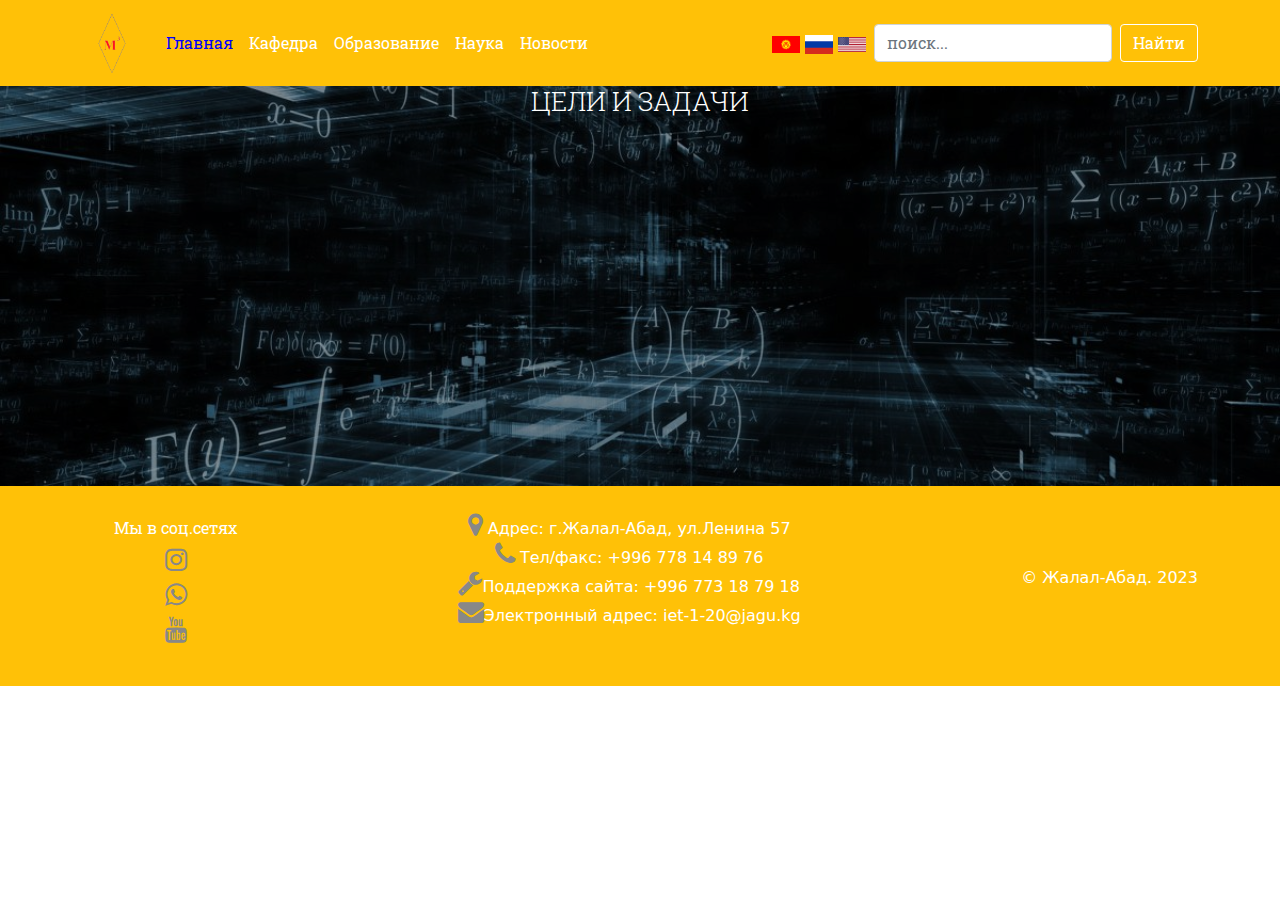
<file: cel_zadach.html>
<!DOCTYPE html>
<html lang="en">
  <head>
    <meta charset="UTF-8" />
    <meta http-equiv="X-UA-Compatible" content="IE=edge" />
    <meta name="viewport" content="width=device-width, initial-scale=1.0" />
    <title>Bootstrap</title>
    <link
      rel="stylesheet"
      href="https://stackpath.bootstrapcdn.com/font-awesome/4.7.0/css/font-awesome.min.css"
    />
    <link rel="preconnect" href="https://fonts.googleapis.com" />
    <link rel="preconnect" href="https://fonts.gstatic.com" crossorigin />
    <link
      href="https://fonts.googleapis.com/css2?family=Lato:ital,wght@0,700;0,900;1,400&family=Open+Sans:ital,wght@0,300;0,400;0,700;1,300&display=swap"
      rel="stylesheet"
    />
    <link rel="preconnect" href="https://fonts.googleapis.com" />
    <link rel="preconnect" href="https://fonts.gstatic.com" crossorigin />
    <link
      href="https://fonts.googleapis.com/css2?family=Montserrat:wght@700&family=Preahvihear&family=Roboto+Slab&display=swap"
      rel="stylesheet"
    />
    <link rel="stylesheet" href="css/bootstrap.min.css" />
    <link rel="stylesheet" href="css/style.min.css" />
    <link rel="stylesheet" href="css/style.css" />
  </head>

  <body>
    <header class="header">
      <nav
        class="navbar navbar-expand-lg navbar-light"
        style="background-color: rgba(255, 193, 7)"
      >
        <div class="container">
          <a class="navbar-brand" href="#"
            ><img
              src="images/logo.png"
              alt=""
              width="60px"
              style="padding: 0; margin: 0"
          /></a>
          <button
            class="navbar-toggler"
            type="button"
            data-bs-toggle="collapse"
            data-bs-target="#navbarSupportedContent"
            aria-controls="navbarSupportedContent"
            aria-expanded="false"
            aria-label="Toggle navigation"
          >
            <span class="navbar-toggler-icon"></span>
          </button>
          <div class="collapse navbar-collapse" id="navbarSupportedContent">
            <ul class="navbar-nav me-auto mb-2 mb-lg-0">
              <li class="nav-item">
                <a class="nav-link active" href="#">Главная</a>
              </li>
              <li class="nav-item">
                <a class="nav-link" href="kafedra.html">Кафедра</a>
              </li>
              <li class="nav-item">
                <a class="nav-link" href="kafedra.html">Образование</a>
              </li>
              <li class="nav-item">
                <a class="nav-link" href="kafedra.html">Наука</a>
              </li>
              <li class="nav-item">
                <a class="nav-link" href="kafedra.html">Новости</a>
              </li>
            </ul>
            <div class="langs">
              <a href=""
                ><img width="28px" src="images/Flag_of_Kyrgyzstan.svg" alt=""
              /></a>
              <a href=""><img width="28px" src="images/rus.png" alt="" /></a>
              <a href=""><img width="28px" src="images/usa.png" alt="" /></a>
            </div>
            <form class="d-flex">
              <input
                class="form-control me-2"
                type="search"
                placeholder="поиск..."
                aria-label="Search"
              />
              <button class="btn btn-outline-success" type="submit">
                Найти
              </button>
            </form>
          </div>
        </div>
      </nav>
    </header>

    <main class="main">
      <section class="banner text-center">
        <div class="container">
          <h2 class="display-2 text-center text-uppercase mb-5">
            Цели и задачи
          </h2>
        </div>
      </section>
    </main>

    <footer class="footer bg-warning text-dark text-center p-4">
      <div class="container footer">
        <ul>
          <li><a href="">Мы в соц.сетях</a></li>
          <li>
            <a href=""><i class="fa fa-instagram" aria-hidden="true"></i></a>
          </li>
          <li>
            <a href=""><i class="fa fa-whatsapp" aria-hidden="true"></i></a>
          </li>

          <li>
            <a href=""><i class="fa fa-youtube" aria-hidden="true"></i></a>
          </li>
        </ul>

        <ul>
          <p>
            <i class="fa fa-map-marker" aria-hidden="true"></i>
            Адрес: г.Жалал-Абад, ул.​Ленина 57 <br />
            <i class="fa fa-phone" aria-hidden="true"></i> Тел/факс: +996 778 14
            89 76 <br />
            <i class="fa fa-wrench" aria-hidden="true"></i>Поддержка сайта: +996
            773 18 79 18
            <br />

            <i class="fa fa-envelope" aria-hidden="true"></i>Электронный адрес:
            iet-1-20@jagu.kg
          </p>
        </ul>
        <ul>
          <p class="m-0">&copy; Жалал-Абад. 2023</p>
        </ul>
      </div>
    </footer>

    <script src="js/bootstrap.bundle.min.js"></script>
  </body>
</html>
</file>
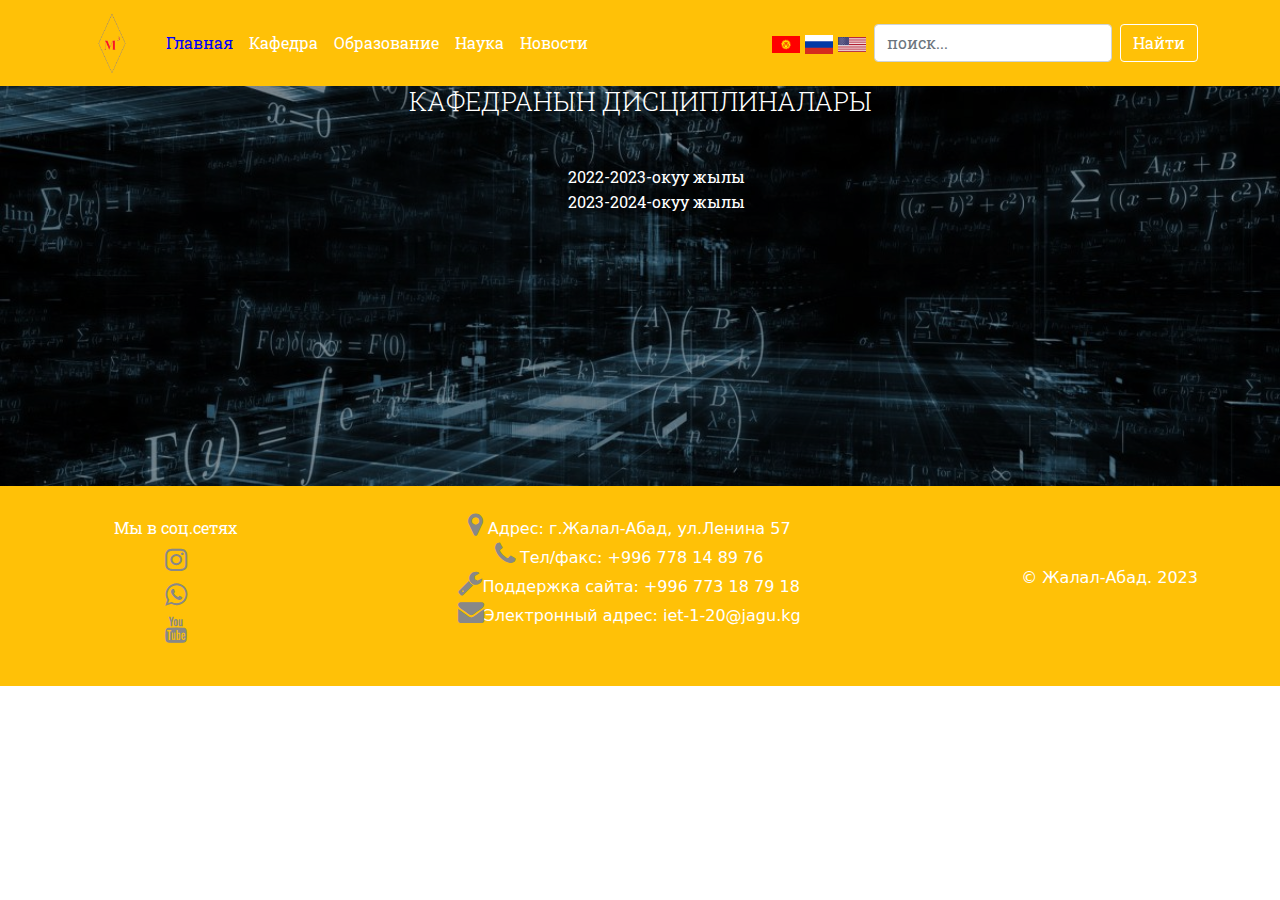
<file: discilina.html>
<!DOCTYPE html>
<html lang="en">
  <head>
    <meta charset="UTF-8" />
    <meta http-equiv="X-UA-Compatible" content="IE=edge" />
    <meta name="viewport" content="width=device-width, initial-scale=1.0" />
    <title>Bootstrap</title>
    <link
      rel="stylesheet"
      href="https://stackpath.bootstrapcdn.com/font-awesome/4.7.0/css/font-awesome.min.css"
    />
    <link rel="preconnect" href="https://fonts.googleapis.com" />
    <link rel="preconnect" href="https://fonts.gstatic.com" crossorigin />
    <link
      href="https://fonts.googleapis.com/css2?family=Lato:ital,wght@0,700;0,900;1,400&family=Open+Sans:ital,wght@0,300;0,400;0,700;1,300&display=swap"
      rel="stylesheet"
    />
    <link rel="preconnect" href="https://fonts.googleapis.com" />
    <link rel="preconnect" href="https://fonts.gstatic.com" crossorigin />
    <link
      href="https://fonts.googleapis.com/css2?family=Montserrat:wght@700&family=Preahvihear&family=Roboto+Slab&display=swap"
      rel="stylesheet"
    />
    <link rel="stylesheet" href="css/bootstrap.min.css" />
    <link rel="stylesheet" href="css/style.min.css" />
    <link rel="stylesheet" href="css/style.css" />
  </head>

  <body>
    <header class="header">
      <nav
        class="navbar navbar-expand-lg navbar-light"
        style="background-color: rgba(255, 193, 7)"
      >
        <div class="container">
          <a class="navbar-brand" href="#"
            ><img
              src="images/logo.png"
              alt=""
              width="60px"
              style="padding: 0; margin: 0"
          /></a>
          <button
            class="navbar-toggler"
            type="button"
            data-bs-toggle="collapse"
            data-bs-target="#navbarSupportedContent"
            aria-controls="navbarSupportedContent"
            aria-expanded="false"
            aria-label="Toggle navigation"
          >
            <span class="navbar-toggler-icon"></span>
          </button>
          <div class="collapse navbar-collapse" id="navbarSupportedContent">
            <ul class="navbar-nav me-auto mb-2 mb-lg-0">
              <li class="nav-item">
                <a class="nav-link active" href="#">Главная</a>
              </li>
              <li class="nav-item">
                <a class="nav-link" href="kafedra.html">Кафедра</a>
              </li>
              <li class="nav-item">
                <a class="nav-link" href="kafedra.html">Образование</a>
              </li>
              <li class="nav-item">
                <a class="nav-link" href="kafedra.html">Наука</a>
              </li>
              <li class="nav-item">
                <a class="nav-link" href="kafedra.html">Новости</a>
              </li>
            </ul>
            <div class="langs">
              <a href=""
                ><img width="28px" src="images/Flag_of_Kyrgyzstan.svg" alt=""
              /></a>
              <a href=""><img width="28px" src="images/rus.png" alt="" /></a>
              <a href=""><img width="28px" src="images/usa.png" alt="" /></a>
            </div>
            <form class="d-flex">
              <input
                class="form-control me-2"
                type="search"
                placeholder="поиск..."
                aria-label="Search"
              />
              <button class="btn btn-outline-success" type="submit">
                Найти
              </button>
            </form>
          </div>
        </div>
      </nav>
    </header>

    <main class="main">
      <section class="banner text-center">
        <div class="container">
          <h2 class="display-2 text-center text-uppercase mb-5">
            Кафедранын дисциплиналары
          </h2>
          <ul>
            <li>
              <a
                href="https://drive.google.com/file/d/1q-OeCdhhp068kT6EcxBbjAVWOnMLebnm/view"
                >2022-2023-окуу жылы</a
              >
            </li>
            <li>
              <a
                href="https://drive.google.com/file/d/1m2YtJS9wEhZfd6waCKWZ9vh7cJl41b6k/view"
                >2023-2024-окуу жылы</a
              >
            </li>
          </ul>
        </div>
      </section>
    </main>

    <footer class="footer bg-warning text-dark text-center p-4">
      <div class="container footer">
        <ul>
          <li><a href="">Мы в соц.сетях</a></li>
          <li>
            <a href=""><i class="fa fa-instagram" aria-hidden="true"></i></a>
          </li>
          <li>
            <a href=""><i class="fa fa-whatsapp" aria-hidden="true"></i></a>
          </li>

          <li>
            <a href=""><i class="fa fa-youtube" aria-hidden="true"></i></a>
          </li>
        </ul>

        <ul>
          <p>
            <i class="fa fa-map-marker" aria-hidden="true"></i>
            Адрес: г.Жалал-Абад, ул.​Ленина 57 <br />
            <i class="fa fa-phone" aria-hidden="true"></i> Тел/факс: +996 778 14
            89 76 <br />
            <i class="fa fa-wrench" aria-hidden="true"></i>Поддержка сайта: +996
            773 18 79 18
            <br />

            <i class="fa fa-envelope" aria-hidden="true"></i>Электронный адрес:
            iet-1-20@jagu.kg
          </p>
        </ul>
        <ul>
          <p class="m-0">&copy; Жалал-Абад. 2023</p>
        </ul>
      </div>
    </footer>

    <script src="js/bootstrap.bundle.min.js"></script>
  </body>
</html>
</file>
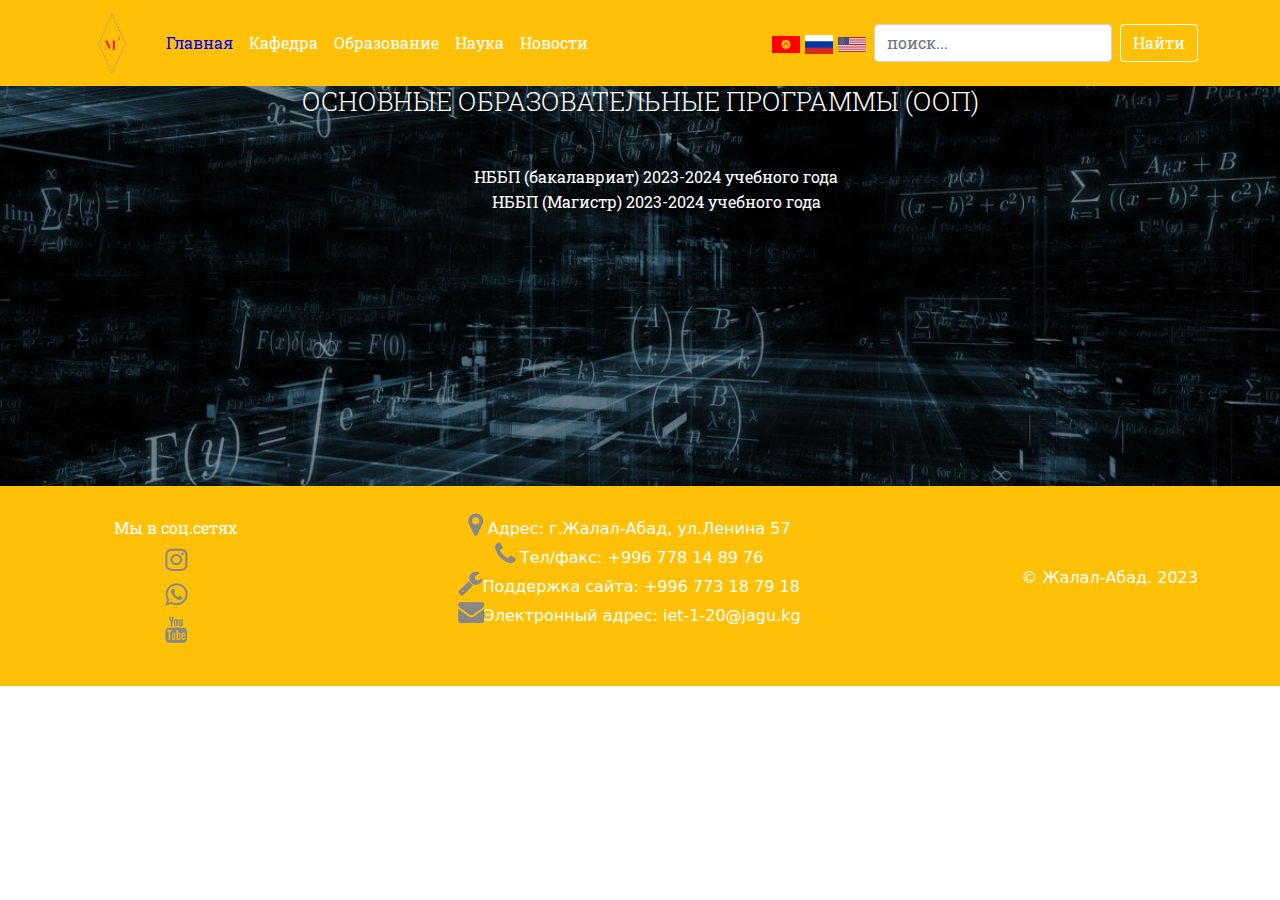
<file: education.programm.html>
<!DOCTYPE html>
<html lang="en">
  <head>
    <meta charset="UTF-8" />
    <meta http-equiv="X-UA-Compatible" content="IE=edge" />
    <meta name="viewport" content="width=device-width, initial-scale=1.0" />
    <title>Bootstrap</title>
    <link
      rel="stylesheet"
      href="https://stackpath.bootstrapcdn.com/font-awesome/4.7.0/css/font-awesome.min.css"
    />
    <link rel="preconnect" href="https://fonts.googleapis.com" />
    <link rel="preconnect" href="https://fonts.gstatic.com" crossorigin />
    <link
      href="https://fonts.googleapis.com/css2?family=Lato:ital,wght@0,700;0,900;1,400&family=Open+Sans:ital,wght@0,300;0,400;0,700;1,300&display=swap"
      rel="stylesheet"
    />
    <link rel="preconnect" href="https://fonts.googleapis.com" />
    <link rel="preconnect" href="https://fonts.gstatic.com" crossorigin />
    <link
      href="https://fonts.googleapis.com/css2?family=Montserrat:wght@700&family=Preahvihear&family=Roboto+Slab&display=swap"
      rel="stylesheet"
    />
    <link rel="stylesheet" href="css/bootstrap.min.css" />
    <link rel="stylesheet" href="css/style.min.css" />
    <link rel="stylesheet" href="css/style.css" />
  </head>

  <body>
    <header class="header">
      <nav
        class="navbar navbar-expand-lg navbar-light"
        style="background-color: rgba(255, 193, 7)"
      >
        <div class="container">
          <a class="navbar-brand" href="#"
            ><img
              src="images/logo.png"
              alt=""
              width="60px"
              style="padding: 0; margin: 0"
          /></a>
          <button
            class="navbar-toggler"
            type="button"
            data-bs-toggle="collapse"
            data-bs-target="#navbarSupportedContent"
            aria-controls="navbarSupportedContent"
            aria-expanded="false"
            aria-label="Toggle navigation"
          >
            <span class="navbar-toggler-icon"></span>
          </button>
          <div class="collapse navbar-collapse" id="navbarSupportedContent">
            <ul class="navbar-nav me-auto mb-2 mb-lg-0">
              <li class="nav-item">
                <a class="nav-link active" href="#">Главная</a>
              </li>
              <li class="nav-item">
                <a class="nav-link" href="kafedra.html">Кафедра</a>
              </li>
              <li class="nav-item">
                <a class="nav-link" href="kafedra.html">Образование</a>
              </li>
              <li class="nav-item">
                <a class="nav-link" href="kafedra.html">Наука</a>
              </li>
              <li class="nav-item">
                <a class="nav-link" href="kafedra.html">Новости</a>
              </li>
            </ul>
            <div class="langs">
              <a href=""
                ><img width="28px" src="images/Flag_of_Kyrgyzstan.svg" alt=""
              /></a>
              <a href=""><img width="28px" src="images/rus.png" alt="" /></a>
              <a href=""><img width="28px" src="images/usa.png" alt="" /></a>
            </div>
            <form class="d-flex">
              <input
                class="form-control me-2"
                type="search"
                placeholder="поиск..."
                aria-label="Search"
              />
              <button class="btn btn-outline-success" type="submit">
                Найти
              </button>
            </form>
          </div>
        </div>
      </nav>
    </header>

    <main class="main">
      <section class="banner text-center">
        <div class="container">
          <h2 class="display-2 text-center text-uppercase mb-5">
            Основные образовательные программы (ООП)
          </h2>
          <ul>
            <li>
              <a
                href="https://drive.google.com/file/d/14x15LJCXBuueRchi3jsmISgaRS3DCrJJ/view"
                >НББП (бакалавриат) 2023-2024 учебного года
              </a>
            </li>
            <li>
              <a
                href="https://drive.google.com/file/d/1TWGfhTHyvaO8frlD4NkoCecPShLIqysx/view"
              >
                НББП (Магистр) 2023-2024 учебного года
              </a>
            </li>
          </ul>
        </div>
      </section>
    </main>

    <footer class="footer bg-warning text-dark text-center p-4">
      <div class="container footer">
        <ul>
          <li><a href="">Мы в соц.сетях</a></li>
          <li>
            <a href=""><i class="fa fa-instagram" aria-hidden="true"></i></a>
          </li>
          <li>
            <a href=""><i class="fa fa-whatsapp" aria-hidden="true"></i></a>
          </li>

          <li>
            <a href=""><i class="fa fa-youtube" aria-hidden="true"></i></a>
          </li>
        </ul>

        <ul>
          <p>
            <i class="fa fa-map-marker" aria-hidden="true"></i>
            Адрес: г.Жалал-Абад, ул.​Ленина 57 <br />
            <i class="fa fa-phone" aria-hidden="true"></i> Тел/факс: +996 778 14
            89 76 <br />
            <i class="fa fa-wrench" aria-hidden="true"></i>Поддержка сайта: +996
            773 18 79 18
            <br />

            <i class="fa fa-envelope" aria-hidden="true"></i>Электронный адрес:
            iet-1-20@jagu.kg
          </p>
        </ul>
        <ul>
          <p class="m-0">&copy; Жалал-Абад. 2023</p>
        </ul>
      </div>
    </footer>

    <script src="js/bootstrap.bundle.min.js"></script>
  </body>
</html>
</file>
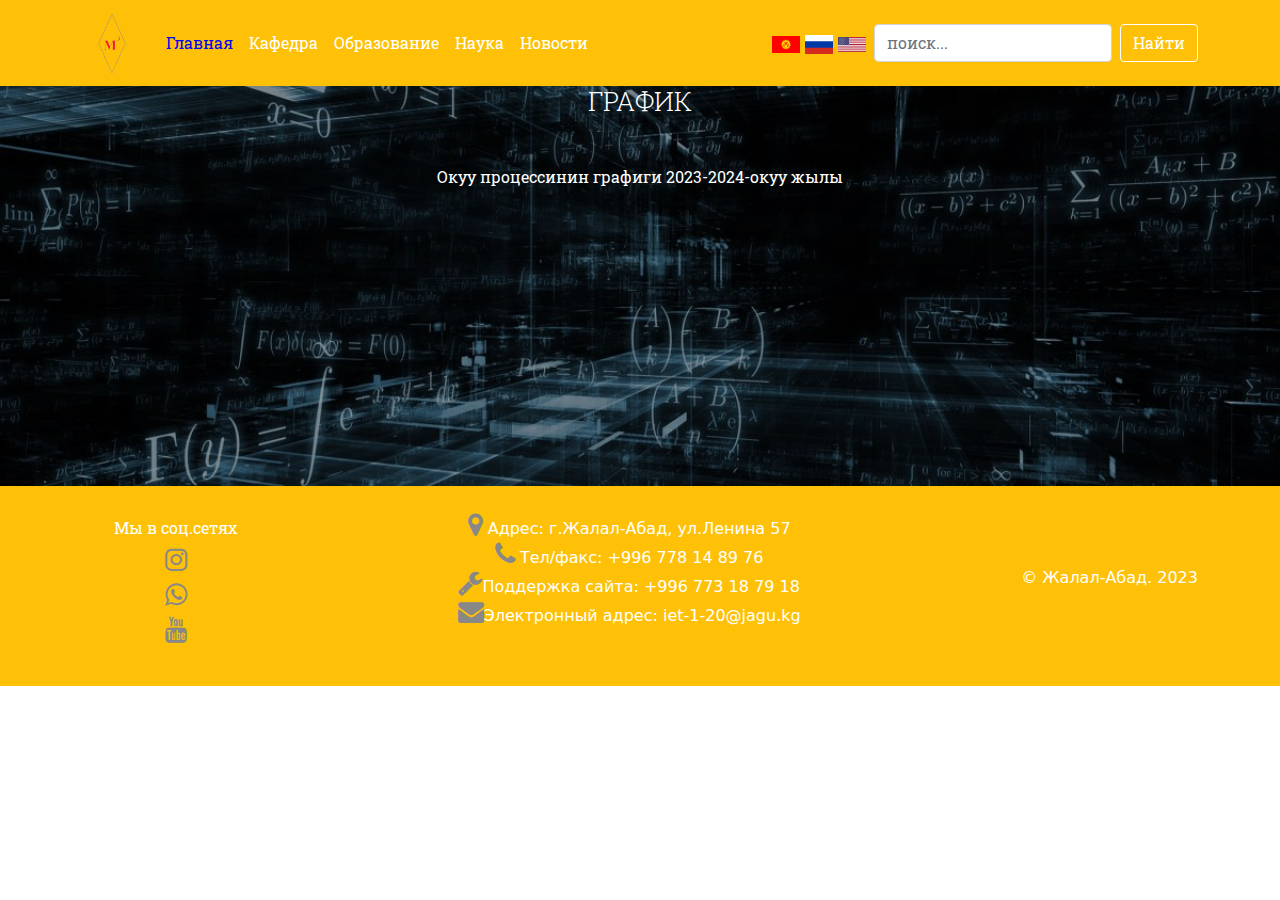
<file: grafik.html>
<!DOCTYPE html>
<html lang="en">
  <head>
    <meta charset="UTF-8" />
    <meta http-equiv="X-UA-Compatible" content="IE=edge" />
    <meta name="viewport" content="width=device-width, initial-scale=1.0" />
    <title>Bootstrap</title>
    <link
      rel="stylesheet"
      href="https://stackpath.bootstrapcdn.com/font-awesome/4.7.0/css/font-awesome.min.css"
    />
    <link rel="preconnect" href="https://fonts.googleapis.com" />
    <link rel="preconnect" href="https://fonts.gstatic.com" crossorigin />
    <link
      href="https://fonts.googleapis.com/css2?family=Lato:ital,wght@0,700;0,900;1,400&family=Open+Sans:ital,wght@0,300;0,400;0,700;1,300&display=swap"
      rel="stylesheet"
    />
    <link rel="preconnect" href="https://fonts.googleapis.com" />
    <link rel="preconnect" href="https://fonts.gstatic.com" crossorigin />
    <link
      href="https://fonts.googleapis.com/css2?family=Montserrat:wght@700&family=Preahvihear&family=Roboto+Slab&display=swap"
      rel="stylesheet"
    />
    <link rel="stylesheet" href="css/bootstrap.min.css" />
    <link rel="stylesheet" href="css/style.min.css" />
    <link rel="stylesheet" href="css/style.css" />
  </head>

  <body>
    <header class="header">
      <nav
        class="navbar navbar-expand-lg navbar-light"
        style="background-color: rgba(255, 193, 7)"
      >
        <div class="container">
          <a class="navbar-brand" href="#"
            ><img
              src="images/logo.png"
              alt=""
              width="60px"
              style="padding: 0; margin: 0"
          /></a>
          <button
            class="navbar-toggler"
            type="button"
            data-bs-toggle="collapse"
            data-bs-target="#navbarSupportedContent"
            aria-controls="navbarSupportedContent"
            aria-expanded="false"
            aria-label="Toggle navigation"
          >
            <span class="navbar-toggler-icon"></span>
          </button>
          <div class="collapse navbar-collapse" id="navbarSupportedContent">
            <ul class="navbar-nav me-auto mb-2 mb-lg-0">
              <li class="nav-item">
                <a class="nav-link active" href="#">Главная</a>
              </li>
              <li class="nav-item">
                <a class="nav-link" href="kafedra.html">Кафедра</a>
              </li>
              <li class="nav-item">
                <a class="nav-link" href="kafedra.html">Образование</a>
              </li>
              <li class="nav-item">
                <a class="nav-link" href="kafedra.html">Наука</a>
              </li>
              <li class="nav-item">
                <a class="nav-link" href="kafedra.html">Новости</a>
              </li>
            </ul>
            <div class="langs">
              <a href=""
                ><img width="28px" src="images/Flag_of_Kyrgyzstan.svg" alt=""
              /></a>
              <a href=""><img width="28px" src="images/rus.png" alt="" /></a>
              <a href=""><img width="28px" src="images/usa.png" alt="" /></a>
            </div>
            <form class="d-flex">
              <input
                class="form-control me-2"
                type="search"
                placeholder="поиск..."
                aria-label="Search"
              />
              <button class="btn btn-outline-success" type="submit">
                Найти
              </button>
            </form>
          </div>
        </div>
      </nav>
    </header>

    <main class="main">
      <section class="banner text-center">
        <div class="container">
          <h2 class="display-2 text-center text-uppercase mb-5">График</h2>
          <a
            href="http://jagu.kg/user_files/info_pages/10-%D0%91-%D0%9E%D1%81%D0%BC%D0%BE%D0%BD%D0%BE%D0%B2-%D0%B0%D1%82%D1%8B%D0%BD%D0%B4%D0%B0%D0%B3%D1%8B.pdf"
            >Окуу процессинин графиги 2023-2024-окуу жылы</a
          >
        </div>
      </section>
    </main>

    <footer class="footer bg-warning text-dark text-center p-4">
      <div class="container footer">
        <ul>
          <li><a href="">Мы в соц.сетях</a></li>
          <li>
            <a href=""><i class="fa fa-instagram" aria-hidden="true"></i></a>
          </li>
          <li>
            <a href=""><i class="fa fa-whatsapp" aria-hidden="true"></i></a>
          </li>

          <li>
            <a href=""><i class="fa fa-youtube" aria-hidden="true"></i></a>
          </li>
        </ul>

        <ul>
          <p>
            <i class="fa fa-map-marker" aria-hidden="true"></i>
            Адрес: г.Жалал-Абад, ул.​Ленина 57 <br />
            <i class="fa fa-phone" aria-hidden="true"></i> Тел/факс: +996 778 14
            89 76 <br />
            <i class="fa fa-wrench" aria-hidden="true"></i>Поддержка сайта: +996
            773 18 79 18
            <br />

            <i class="fa fa-envelope" aria-hidden="true"></i>Электронный адрес:
            iet-1-20@jagu.kg
          </p>
        </ul>
        <ul>
          <p class="m-0">&copy; Жалал-Абад. 2023</p>
        </ul>
      </div>
    </footer>

    <script src="js/bootstrap.bundle.min.js"></script>
  </body>
</html>
</file>
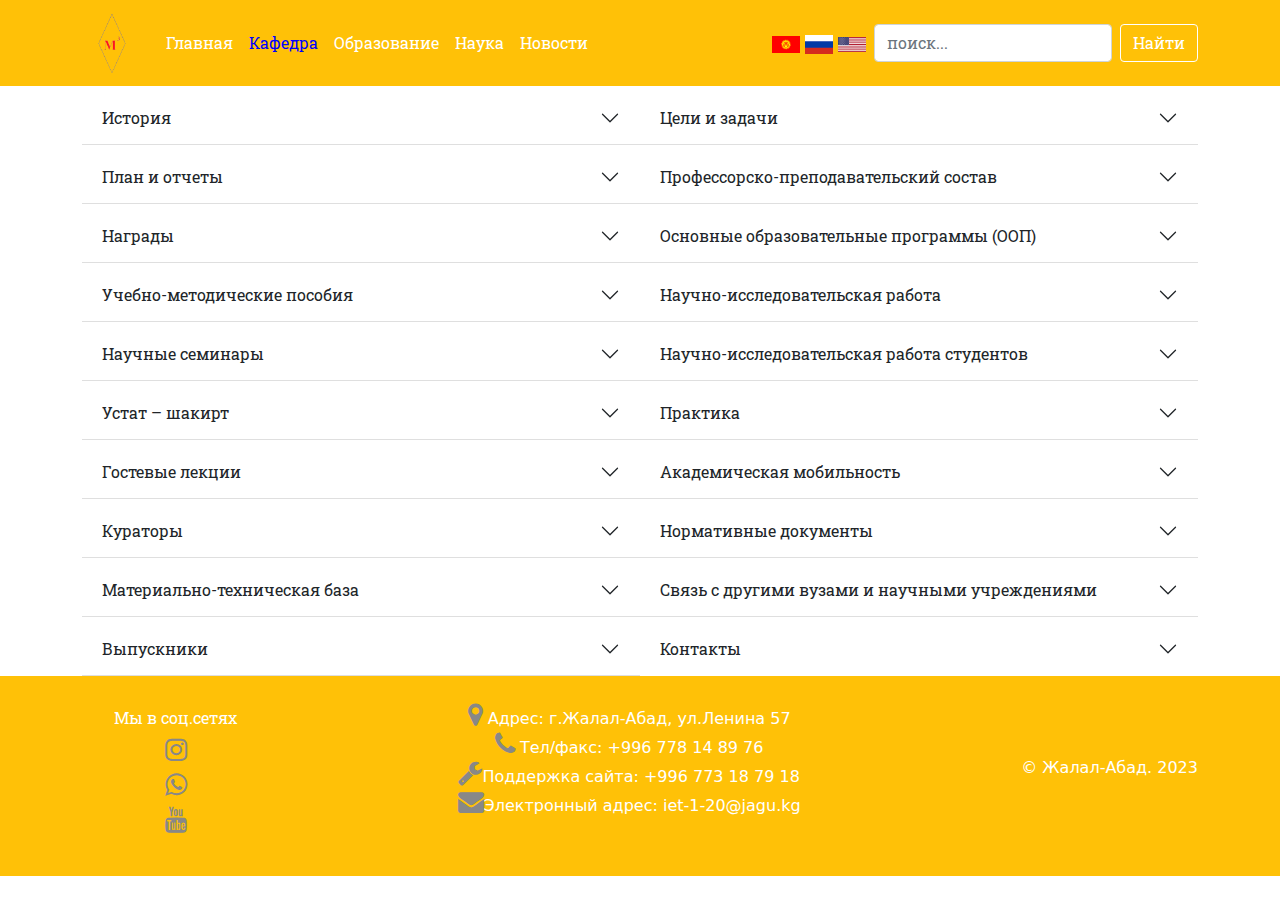
<file: kafedra.html>
<!DOCTYPE html>
<html lang="en">
  <head>
    <meta charset="UTF-8" />
    <meta http-equiv="X-UA-Compatible" content="IE=edge" />
    <meta name="viewport" content="width=device-width, initial-scale=1.0" />
    <title>Document</title>
    <link
      rel="stylesheet"
      href="https://stackpath.bootstrapcdn.com/font-awesome/4.7.0/css/font-awesome.min.css"
    />
    <link rel="preconnect" href="https://fonts.googleapis.com" />
    <link rel="preconnect" href="https://fonts.gstatic.com" crossorigin />
    <link
      href="https://fonts.googleapis.com/css2?family=Lato:ital,wght@0,700;0,900;1,400&family=Open+Sans:ital,wght@0,300;0,400;0,700;1,300&display=swap"
      rel="stylesheet"
    />
    <link rel="preconnect" href="https://fonts.googleapis.com" />
    <link rel="preconnect" href="https://fonts.gstatic.com" crossorigin />
    <link
      href="https://fonts.googleapis.com/css2?family=Montserrat:wght@700&family=Preahvihear&family=Roboto+Slab&display=swap"
      rel="stylesheet"
    />
    <link rel="stylesheet" href="css/bootstrap.min.css" />
    <link rel="stylesheet" href="css/style.min.css" />
    <link rel="stylesheet" href="css/style.css" />
  </head>
  <body>
    <header class="header">
      <nav
        class="navbar navbar-expand-lg navbar-light"
        style="background-color: rgba(255, 193, 7)"
      >
        <div class="container">
          <a class="navbar-brand" href="#"
            ><img
              src="images/logo.png"
              alt=""
              width="60px"
              style="padding: 0; margin: 0"
          /></a>
          <button
            class="navbar-toggler"
            type="button"
            data-bs-toggle="collapse"
            data-bs-target="#navbarSupportedContent"
            aria-controls="navbarSupportedContent"
            aria-expanded="false"
            aria-label="Toggle navigation"
          >
            <span class="navbar-toggler-icon"></span>
          </button>
          <div class="collapse navbar-collapse" id="navbarSupportedContent">
            <ul class="navbar-nav me-auto mb-2 mb-lg-0">
              <li class="nav-item">
                <a class="nav-link" href="index.html">Главная</a>
              </li>
              <li class="nav-item">
                <a class="nav-link active" href="">Кафедра</a>
              </li>
              <li class="nav-item">
                <a class="nav-link" href="">Образование</a>
              </li>
              <li class="nav-item">
                <a class="nav-link" href="">Наука</a>
              </li>
              <li class="nav-item">
                <a class="nav-link" href="">Новости</a>
              </li>
            </ul>
            <div class="langs">
              <a href=""
                ><img width="28px" src="images/Flag_of_Kyrgyzstan.svg" alt=""
              /></a>
              <a href=""><img width="28px" src="images/rus.png" alt="" /></a>
              <a href=""><img width="28px" src="images/usa.png" alt="" /></a>
            </div>
            <form class="d-flex">
              <input
                class="form-control me-2"
                type="search"
                placeholder="поиск..."
                aria-label="Search"
              />
              <button class="btn btn-outline-success" type="submit">
                Найти
              </button>
            </form>
          </div>
        </div>
      </nav>
    </header>
    <main class="main">
      <section class="hero_info">
        <div class="container">
          <div class="accordion accordion-flush" id="accordionFlushExample">
            <div class="accordion-item">
              <h2 class="accordion-header">
                <button
                  class="accordion-button collapsed"
                  type="button"
                  data-bs-toggle="collapse"
                  data-bs-target="#flush-collapseTwo"
                  aria-expanded="false"
                  aria-controls="flush-collapseTwo"
                >
                  История
                </button>
              </h2>
              <div
                id="flush-collapseTwo"
                class="accordion-collapse collapse"
                data-bs-parent="#accordionFlushExample"
              >
                <div class="accordion-body">
                  <ul>
                    <a href="news.html">пример1</a>
                    <a href=""> пример1</a>
                    <a href="">пример1</a>
                  </ul>
                </div>
              </div>
            </div>
            <div class="accordion-item">
              <h2 class="accordion-header">
                <button
                  class="accordion-button collapsed"
                  type="button"
                  data-bs-toggle="collapse"
                  data-bs-target="#flush-collapseThree"
                  aria-expanded="false"
                  aria-controls="flush-collapseThree"
                >
                  Цели и задачи
                </button>
              </h2>
              <div
                id="flush-collapseThree"
                class="accordion-collapse collapse"
                data-bs-parent="#accordionFlushExample"
              >
                <div class="accordion-body">
                  <ul>
                    <a href="cel_zadach.html">пример1</a>
                    <a href=""> пример1</a>
                    <a href="">пример1</a>
                  </ul>
                </div>
              </div>
            </div>
            <div class="accordion-item">
              <h2 class="accordion-header">
                <button
                  class="accordion-button collapsed"
                  type="button"
                  data-bs-toggle="collapse"
                  data-bs-target="#flush-collapseFour"
                  aria-expanded="false"
                  aria-controls="flush-collapseFour"
                >
                  План и отчеты
                </button>
              </h2>
              <div
                id="flush-collapseFour"
                class="accordion-collapse collapse"
                data-bs-parent="#accordionFlushExample"
              >
                <div class="accordion-body">
                  <ul>
                    <a href="works.html">пример1</a>
                    <a href=""> пример1</a>
                    <a href="">пример1</a>
                  </ul>
                </div>
              </div>
            </div>
            <div class="accordion-item">
              <h2 class="accordion-header">
                <button
                  class="accordion-button collapsed"
                  type="button"
                  data-bs-toggle="collapse"
                  data-bs-target="#flush-collapseFive"
                  aria-expanded="false"
                  aria-controls="flush-collapseFive"
                >
                  Профессорско-преподавательский состав
                </button>
              </h2>
              <div
                id="flush-collapseFive"
                class="accordion-collapse collapse"
                data-bs-parent="#accordionFlushExample"
              >
                <div class="accordion-body">
                  <ul>
                    <a href="sostav.html">пример1</a>
                    <a href=""> пример1</a>
                    <a href="">пример1</a>
                  </ul>
                </div>
              </div>
            </div>
            <div class="accordion-item">
              <h2 class="accordion-header">
                <button
                  class="accordion-button collapsed"
                  type="button"
                  data-bs-toggle="collapse"
                  data-bs-target="#flush-collapseSix"
                  aria-expanded="false"
                  aria-controls="flush-collapseSix"
                >
                  Награды
                </button>
              </h2>
              <div
                id="flush-collapseSix"
                class="accordion-collapse collapse"
                data-bs-parent="#accordionFlushExample"
              >
                <div class="accordion-body">
                  <ul>
                    <a href="">пример1</a>
                    <a href=""> пример1</a>
                    <a href="">пример1</a>
                  </ul>
                </div>
              </div>
            </div>
            <div class="accordion-item">
              <h2 class="accordion-header">
                <button
                  class="accordion-button collapsed"
                  type="button"
                  data-bs-toggle="collapse"
                  data-bs-target="#flush-collapseSeven"
                  aria-expanded="false"
                  aria-controls="flush-collapseSeven"
                >
                  Основные образовательные программы (ООП)
                </button>
              </h2>
              <div
                id="flush-collapseSeven"
                class="accordion-collapse collapse"
                data-bs-parent="#accordionFlushExample"
              >
                <div class="accordion-body">
                  <ul>
                    <a href="education.programm.html">пример1</a>
                    <a href=""> пример1</a>
                    <a href="">пример1</a>
                  </ul>
                </div>
              </div>
            </div>
            <div class="accordion-item">
              <h2 class="accordion-header">
                <button
                  class="accordion-button collapsed"
                  type="button"
                  data-bs-toggle="collapse"
                  data-bs-target="#flush-collapseEight"
                  aria-expanded="false"
                  aria-controls="flush-collapseEight"
                >
                  Учебно-методические пособия
                </button>
              </h2>
              <div
                id="flush-collapseEight"
                class="accordion-collapse collapse"
                data-bs-parent="#accordionFlushExample"
              >
                <div class="accordion-body">
                  <ul>
                    <a href="">пример1</a>
                    <a href=""> пример1</a>
                    <a href="">пример1</a>
                  </ul>
                </div>
              </div>
            </div>
            <div class="accordion-item">
              <h2 class="accordion-header">
                <button
                  class="accordion-button collapsed"
                  type="button"
                  data-bs-toggle="collapse"
                  data-bs-target="#flush-collapseNine"
                  aria-expanded="false"
                  aria-controls="flush-collapseNine"
                >
                  Научно-исследовательская работа
                </button>
              </h2>
              <div
                id="flush-collapseNine"
                class="accordion-collapse collapse"
                data-bs-parent="#accordionFlushExample"
              >
                <div class="accordion-body">
                  <ul>
                    <a href="">пример1</a>
                    <a href=""> пример1</a>
                    <a href="">пример1</a>
                  </ul>
                </div>
              </div>
            </div>
            <div class="accordion-item">
              <h2 class="accordion-header">
                <button
                  class="accordion-button collapsed"
                  type="button"
                  data-bs-toggle="collapse"
                  data-bs-target="#flush-collapseTen"
                  aria-expanded="false"
                  aria-controls="flush-collapseTen"
                >
                  Научные семинары
                </button>
              </h2>
              <div
                id="flush-collapseTen"
                class="accordion-collapse collapse"
                data-bs-parent="#accordionFlushExample"
              >
                <div class="accordion-body">
                  <ul>
                    <a href="">пример1</a>
                    <a href=""> пример1</a>
                    <a href="">пример1</a>
                  </ul>
                </div>
              </div>
            </div>
            <div class="accordion-item">
              <h2 class="accordion-header">
                <button
                  class="accordion-button collapsed"
                  type="button"
                  data-bs-toggle="collapse"
                  data-bs-target="#flush-collapseEleven"
                  aria-expanded="false"
                  aria-controls="flush-collapseEleven"
                >
                  Научно-исследовательская работа студентов
                </button>
              </h2>
              <div
                id="flush-collapseEleven"
                class="accordion-collapse collapse"
                data-bs-parent="#accordionFlushExample"
              >
                <div class="accordion-body">
                  <ul>
                    <a href="">пример1</a>
                    <a href=""> пример1</a>
                    <a href="">пример1</a>
                  </ul>
                </div>
              </div>
            </div>
            <div class="accordion-item">
              <h2 class="accordion-header">
                <button
                  class="accordion-button collapsed"
                  type="button"
                  data-bs-toggle="collapse"
                  data-bs-target="#flush-collapseTwelve"
                  aria-expanded="false"
                  aria-controls="flush-collapseTwelve"
                >
                  Устат – шакирт
                </button>
              </h2>
              <div
                id="flush-collapseTwelve"
                class="accordion-collapse collapse"
                data-bs-parent="#accordionFlushExample"
              >
                <div class="accordion-body">
                  <ul>
                    <a href="">пример1</a>
                    <a href=""> пример1</a>
                    <a href="">пример1</a>
                  </ul>
                </div>
              </div>
            </div>
            <div class="accordion-item">
              <h2 class="accordion-header">
                <button
                  class="accordion-button collapsed"
                  type="button"
                  data-bs-toggle="collapse"
                  data-bs-target="#flush-collapseThirTeen"
                  aria-expanded="false"
                  aria-controls="flush-collapseThirTeen"
                >
                  Практика
                </button>
              </h2>
              <div
                id="flush-collapseThirTeen"
                class="accordion-collapse collapse"
                data-bs-parent="#accordionFlushExample"
              >
                <div class="accordion-body">
                  <ul>
                    <a href="">пример1</a>
                    <a href=""> пример1</a>
                    <a href="">пример1</a>
                  </ul>
                </div>
              </div>
            </div>
            <div class="accordion-item">
              <h2 class="accordion-header">
                <button
                  class="accordion-button collapsed"
                  type="button"
                  data-bs-toggle="collapse"
                  data-bs-target="#flush-collapseFourTeen"
                  aria-expanded="false"
                  aria-controls="flush-collapseFourTeen"
                >
                  Гостевые лекции
                </button>
              </h2>
              <div
                id="flush-collapseFourTeen"
                class="accordion-collapse collapse"
                data-bs-parent="#accordionFlushExample"
              >
                <div class="accordion-body">
                  <ul>
                    <a href="">пример1</a>
                    <a href=""> пример1</a>
                    <a href="">пример1</a>
                  </ul>
                </div>
              </div>
            </div>
            <div class="accordion-item">
              <h2 class="accordion-header">
                <button
                  class="accordion-button collapsed"
                  type="button"
                  data-bs-toggle="collapse"
                  data-bs-target="#flush-collapseFivTeen"
                  aria-expanded="false"
                  aria-controls="flush-collapseFivTeen"
                >
                  Академическая мобильность
                </button>
              </h2>
              <div
                id="flush-collapseFivTeen"
                class="accordion-collapse collapse"
                data-bs-parent="#accordionFlushExample"
              >
                <div class="accordion-body">
                  <ul>
                    <a href="">пример1</a>
                    <a href=""> пример1</a>
                    <a href="">пример1</a>
                  </ul>
                </div>
              </div>
            </div>
            <div class="accordion-item">
              <h2 class="accordion-header">
                <button
                  class="accordion-button collapsed"
                  type="button"
                  data-bs-toggle="collapse"
                  data-bs-target="#flush-collapseSixTeen"
                  aria-expanded="false"
                  aria-controls="flush-collapseSixTeen"
                >
                  Кураторы
                </button>
              </h2>
              <div
                id="flush-collapseSixTeen"
                class="accordion-collapse collapse"
                data-bs-parent="#accordionFlushExample"
              >
                <div class="accordion-body">
                  <ul>
                    <a href="">пример1</a>
                    <a href=""> пример1</a>
                    <a href="">пример1</a>
                  </ul>
                </div>
              </div>
            </div>
            <div class="accordion-item">
              <h2 class="accordion-header">
                <button
                  class="accordion-button collapsed"
                  type="button"
                  data-bs-toggle="collapse"
                  data-bs-target="#flush-collapseSevenTeen"
                  aria-expanded="false"
                  aria-controls="flush-collapseSevenTeen"
                >
                  Нормативные документы
                </button>
              </h2>
              <div
                id="flush-collapseSevenTeen"
                class="accordion-collapse collapse"
                data-bs-parent="#accordionFlushExample"
              >
                <div class="accordion-body">
                  <ul>
                    <a href="">пример1</a>
                    <a href=""> пример1</a>
                    <a href="">пример1</a>
                  </ul>
                </div>
              </div>
            </div>
            <div class="accordion-item">
              <h2 class="accordion-header">
                <button
                  class="accordion-button collapsed"
                  type="button"
                  data-bs-toggle="collapse"
                  data-bs-target="#flush-collapseEightTeen"
                  aria-expanded="false"
                  aria-controls="flush-collapseEightTeen"
                >
                  Материально-техническая база
                </button>
              </h2>
              <div
                id="flush-collapseEightTeen"
                class="accordion-collapse collapse"
                data-bs-parent="#accordionFlushExample"
              >
                <div class="accordion-body">
                  <ul>
                    <a href="material.html">пример1</a>
                    <a href=""> пример1</a>
                    <a href="">пример1</a>
                  </ul>
                </div>
              </div>
            </div>
            <div class="accordion-item">
              <h2 class="accordion-header">
                <button
                  class="accordion-button collapsed"
                  type="button"
                  data-bs-toggle="collapse"
                  data-bs-target="#flush-collapseNineTeen"
                  aria-expanded="false"
                  aria-controls="flush-collapseNineTeen"
                >
                  Связь с другими вузами и научными учреждениями
                </button>
              </h2>
              <div
                id="flush-collapseNineTeen"
                class="accordion-collapse collapse"
                data-bs-parent="#accordionFlushExample"
              >
                <div class="accordion-body">
                  <ul>
                    <a href="">пример1</a>
                    <a href=""> пример1</a>
                    <a href="">пример1</a>
                  </ul>
                </div>
              </div>
            </div>

            <div class="accordion-item">
              <h2 class="accordion-header">
                <button
                  class="accordion-button collapsed"
                  type="button"
                  data-bs-toggle="collapse"
                  data-bs-target="#flush-collapseTwentyOne"
                  aria-expanded="false"
                  aria-controls="flush-collapseTwentyOne"
                >
                  Выпускники
                </button>
              </h2>
              <div
                id="flush-collapseTwentyOne"
                class="accordion-collapse collapse"
                data-bs-parent="#accordionFlushExample"
              >
                <div class="accordion-body">
                  <ul>
                    <a href="">пример1</a>
                    <a href=""> пример1</a>
                    <a href="">пример1</a>
                  </ul>
                </div>
              </div>
            </div>
            <div class="accordion-item">
              <h2 class="accordion-header">
                <button
                  class="accordion-button collapsed"
                  type="button"
                  data-bs-toggle="collapse"
                  data-bs-target="#flush-collapseTwentyTwo"
                  aria-expanded="false"
                  aria-controls="flush-collapseTwentyTwo"
                >
                  Контакты
                </button>
              </h2>
              <div
                id="flush-collapseTwentyTwo"
                class="accordion-collapse collapse"
                data-bs-parent="#accordionFlushExample"
              >
                <div class="accordion-body">
                  <ul>
                    <a href="">пример1</a>
                    <a href=""> пример1</a>
                    <a href="">пример1</a>
                  </ul>
                </div>
              </div>
            </div>
          </div>
        </div>
      </section>
    </main>
    <footer class="footer bg-warning text-dark text-center p-4">
      <div class="container footer">
        <ul>
          <li><a href="">Мы в соц.сетях</a></li>
          <li>
            <a href=""><i class="fa fa-instagram" aria-hidden="true"></i></a>
          </li>
          <li>
            <a href=""><i class="fa fa-whatsapp" aria-hidden="true"></i></a>
          </li>

          <li>
            <a href=""><i class="fa fa-youtube" aria-hidden="true"></i></a>
          </li>
        </ul>

        <ul>
          <p>
            <i class="fa fa-map-marker" aria-hidden="true"></i>
            Адрес: г.Жалал-Абад, ул.​Ленина 57 <br />
            <i class="fa fa-phone" aria-hidden="true"></i> Тел/факс: +996 778 14
            89 76 <br />
            <i class="fa fa-wrench" aria-hidden="true"></i>Поддержка сайта: +996
            773 18 79 18
            <br />

            <i class="fa fa-envelope" aria-hidden="true"></i>Электронный адрес:
            iet-1-20@jagu.kg
          </p>
        </ul>
        <ul>
          <p class="m-0">&copy; Жалал-Абад. 2023</p>
        </ul>
      </div>
    </footer>
    <script src="js/bootstrap.bundle.min.js"></script>
  </body>
</html>
</file>
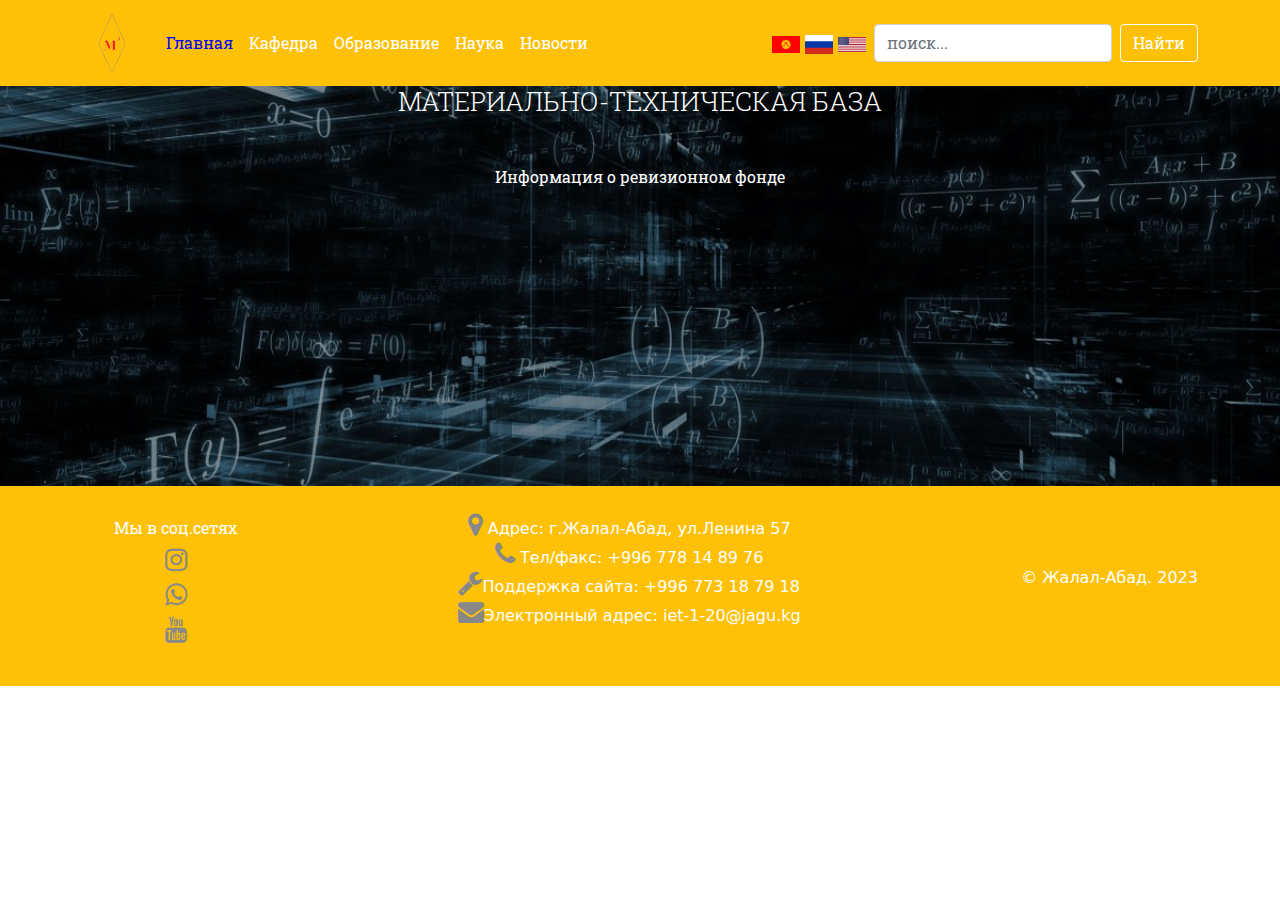
<file: material.html>
<!DOCTYPE html>
<html lang="en">
  <head>
    <meta charset="UTF-8" />
    <meta http-equiv="X-UA-Compatible" content="IE=edge" />
    <meta name="viewport" content="width=device-width, initial-scale=1.0" />
    <title>Bootstrap</title>
    <link
      rel="stylesheet"
      href="https://stackpath.bootstrapcdn.com/font-awesome/4.7.0/css/font-awesome.min.css"
    />
    <link rel="preconnect" href="https://fonts.googleapis.com" />
    <link rel="preconnect" href="https://fonts.gstatic.com" crossorigin />
    <link
      href="https://fonts.googleapis.com/css2?family=Lato:ital,wght@0,700;0,900;1,400&family=Open+Sans:ital,wght@0,300;0,400;0,700;1,300&display=swap"
      rel="stylesheet"
    />
    <link rel="preconnect" href="https://fonts.googleapis.com" />
    <link rel="preconnect" href="https://fonts.gstatic.com" crossorigin />
    <link
      href="https://fonts.googleapis.com/css2?family=Montserrat:wght@700&family=Preahvihear&family=Roboto+Slab&display=swap"
      rel="stylesheet"
    />
    <link rel="stylesheet" href="css/bootstrap.min.css" />
    <link rel="stylesheet" href="css/style.min.css" />
    <link rel="stylesheet" href="css/style.css" />
  </head>

  <body>
    <header class="header">
      <nav
        class="navbar navbar-expand-lg navbar-light"
        style="background-color: rgba(255, 193, 7)"
      >
        <div class="container">
          <a class="navbar-brand" href="#"
            ><img
              src="images/logo.png"
              alt=""
              width="60px"
              style="padding: 0; margin: 0"
          /></a>
          <button
            class="navbar-toggler"
            type="button"
            data-bs-toggle="collapse"
            data-bs-target="#navbarSupportedContent"
            aria-controls="navbarSupportedContent"
            aria-expanded="false"
            aria-label="Toggle navigation"
          >
            <span class="navbar-toggler-icon"></span>
          </button>
          <div class="collapse navbar-collapse" id="navbarSupportedContent">
            <ul class="navbar-nav me-auto mb-2 mb-lg-0">
              <li class="nav-item">
                <a class="nav-link active" href="#">Главная</a>
              </li>
              <li class="nav-item">
                <a class="nav-link" href="kafedra.html">Кафедра</a>
              </li>
              <li class="nav-item">
                <a class="nav-link" href="kafedra.html">Образование</a>
              </li>
              <li class="nav-item">
                <a class="nav-link" href="kafedra.html">Наука</a>
              </li>
              <li class="nav-item">
                <a class="nav-link" href="kafedra.html">Новости</a>
              </li>
            </ul>
            <div class="langs">
              <a href=""
                ><img width="28px" src="images/Flag_of_Kyrgyzstan.svg" alt=""
              /></a>
              <a href=""><img width="28px" src="images/rus.png" alt="" /></a>
              <a href=""><img width="28px" src="images/usa.png" alt="" /></a>
            </div>
            <form class="d-flex">
              <input
                class="form-control me-2"
                type="search"
                placeholder="поиск..."
                aria-label="Search"
              />
              <button class="btn btn-outline-success" type="submit">
                Найти
              </button>
            </form>
          </div>
        </div>
      </nav>
    </header>

    <main class="main">
      <section class="banner text-center">
        <div class="container">
          <h2 class="display-2 text-center text-uppercase mb-5">
            МАТЕРИАЛЬНО-ТЕХНИЧЕСКАЯ БАЗА
          </h2>
          <a
            href="https://drive.google.com/file/d/1k5kzsKY8V03avTsywC_FyzmxKrF-U0Rx/view"
            >Информация о ревизионном фонде</a
          >
        </div>
      </section>
    </main>

    <footer class="footer bg-warning text-dark text-center p-4">
      <div class="container footer">
        <ul>
          <li><a href="">Мы в соц.сетях</a></li>
          <li>
            <a href=""><i class="fa fa-instagram" aria-hidden="true"></i></a>
          </li>
          <li>
            <a href=""><i class="fa fa-whatsapp" aria-hidden="true"></i></a>
          </li>

          <li>
            <a href=""><i class="fa fa-youtube" aria-hidden="true"></i></a>
          </li>
        </ul>

        <ul>
          <p>
            <i class="fa fa-map-marker" aria-hidden="true"></i>
            Адрес: г.Жалал-Абад, ул.​Ленина 57 <br />
            <i class="fa fa-phone" aria-hidden="true"></i> Тел/факс: +996 778 14
            89 76 <br />
            <i class="fa fa-wrench" aria-hidden="true"></i>Поддержка сайта: +996
            773 18 79 18
            <br />

            <i class="fa fa-envelope" aria-hidden="true"></i>Электронный адрес:
            iet-1-20@jagu.kg
          </p>
        </ul>
        <ul>
          <p class="m-0">&copy; Жалал-Абад. 2023</p>
        </ul>
      </div>
    </footer>

    <script src="js/bootstrap.bundle.min.js"></script>
  </body>
</html>
</file>
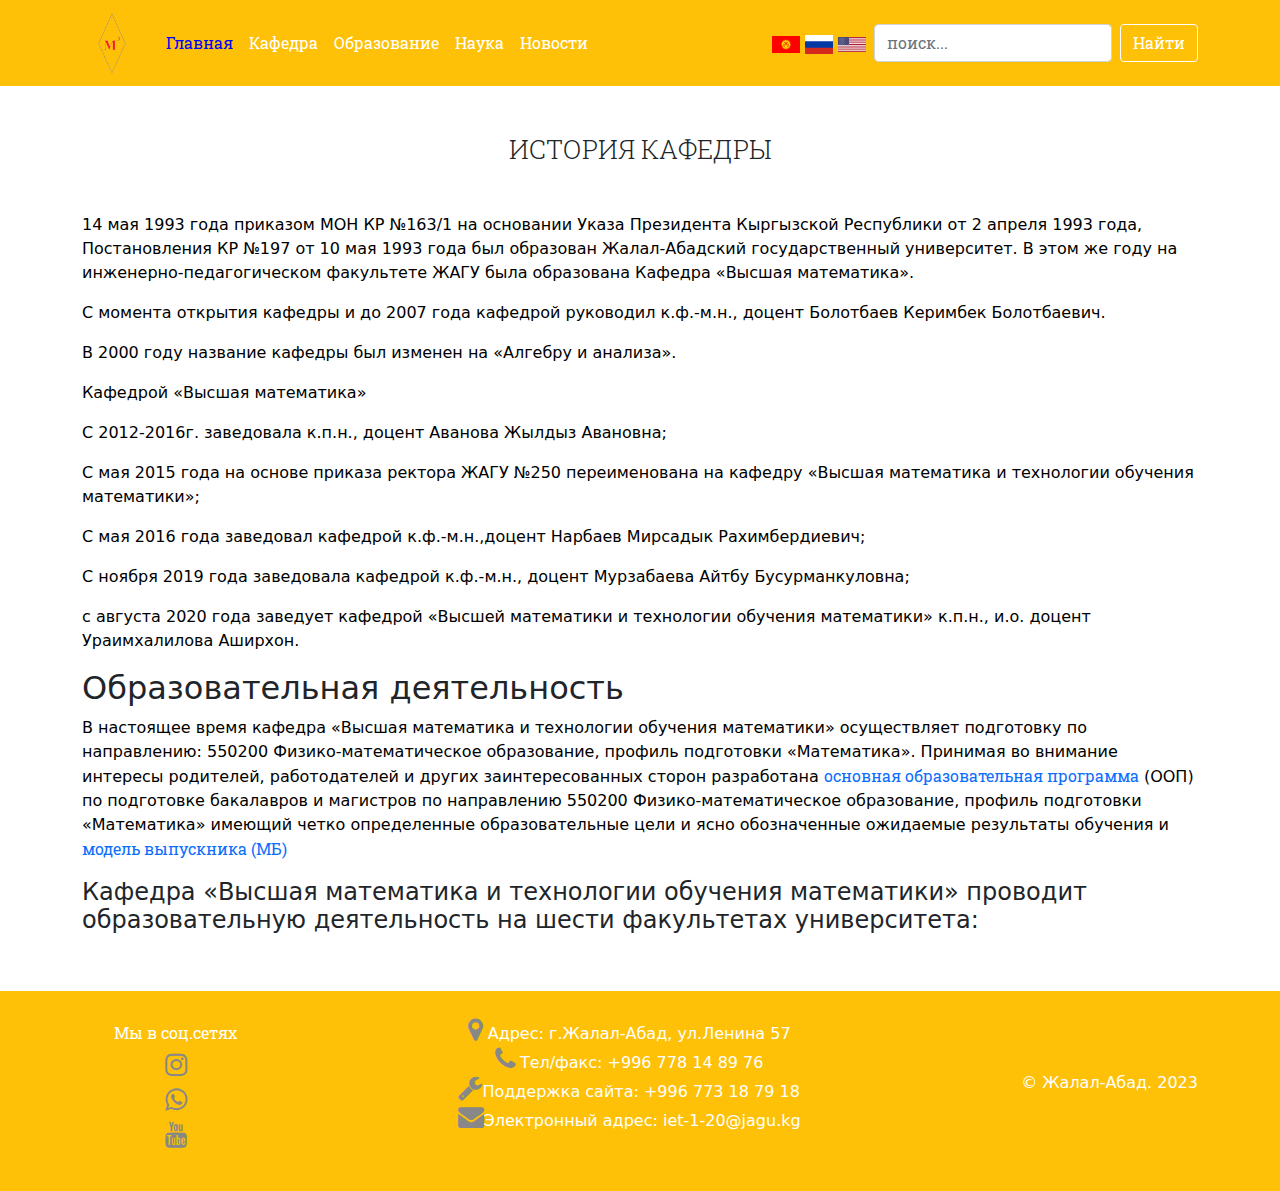
<file: news.html>
<!DOCTYPE html>
<html lang="en">
  <head>
    <meta charset="UTF-8" />
    <meta http-equiv="X-UA-Compatible" content="IE=edge" />
    <meta name="viewport" content="width=device-width, initial-scale=1.0" />
    <title>Document</title>
    <link
      rel="stylesheet"
      href="https://stackpath.bootstrapcdn.com/font-awesome/4.7.0/css/font-awesome.min.css"
    />
    <link rel="preconnect" href="https://fonts.googleapis.com" />
    <link rel="preconnect" href="https://fonts.gstatic.com" crossorigin />
    <link
      href="https://fonts.googleapis.com/css2?family=Lato:ital,wght@0,700;0,900;1,400&family=Open+Sans:ital,wght@0,300;0,400;0,700;1,300&display=swap"
      rel="stylesheet"
    />
    <link rel="preconnect" href="https://fonts.googleapis.com" />
    <link rel="preconnect" href="https://fonts.gstatic.com" crossorigin />
    <link
      href="https://fonts.googleapis.com/css2?family=Montserrat:wght@700&family=Preahvihear&family=Roboto+Slab&display=swap"
      rel="stylesheet"
    />
    <link rel="stylesheet" href="css/bootstrap.min.css" />
    <link rel="stylesheet" href="css/style.min.css" />
    <link rel="stylesheet" href="css/style.css" />
  </head>
  <body>
    <header class="header">
      <nav
        class="navbar navbar-expand-lg navbar-light"
        style="background-color: rgba(255, 193, 7)"
      >
        <div class="container">
          <a class="navbar-brand" href="#"
            ><img
              src="images/logo.png"
              alt=""
              width="60px"
              style="padding: 0; margin: 0"
          /></a>
          <button
            class="navbar-toggler"
            type="button"
            data-bs-toggle="collapse"
            data-bs-target="#navbarSupportedContent"
            aria-controls="navbarSupportedContent"
            aria-expanded="false"
            aria-label="Toggle navigation"
          >
            <span class="navbar-toggler-icon"></span>
          </button>
          <div class="collapse navbar-collapse" id="navbarSupportedContent">
            <ul class="navbar-nav me-auto mb-2 mb-lg-0">
              <li class="nav-item">
                <a class="nav-link active" href="#">Главная</a>
              </li>
              <li class="nav-item">
                <a class="nav-link" href="kafedra.html">Кафедра</a>
              </li>
              <li class="nav-item">
                <a class="nav-link" href="kafedra.html">Образование</a>
              </li>
              <li class="nav-item">
                <a class="nav-link" href="kafedra.html">Наука</a>
              </li>
              <li class="nav-item">
                <a class="nav-link" href="kafedra.html">Новости</a>
              </li>
            </ul>
            <div class="langs">
              <a href=""
                ><img width="28px" src="images/Flag_of_Kyrgyzstan.svg" alt=""
              /></a>
              <a href=""><img width="28px" src="images/rus.png" alt="" /></a>
              <a href=""><img width="28px" src="images/usa.png" alt="" /></a>
            </div>
            <form class="d-flex">
              <input
                class="form-control me-2"
                type="search"
                placeholder="поиск..."
                aria-label="Search"
              />
              <button class="btn btn-outline-success" type="submit">
                Найти
              </button>
            </form>
          </div>
        </div>
      </nav>
    </header>
    <main class="main">
      <section class="slider py-5">
        <div class="container">
          <h2 class="display-2 text-center text-uppercase mb-5">
            История кафедры
          </h2>
          <p class="history">
            14 мая 1993 года приказом МОН КР №163/1 на основании Указа
            Президента Кыргызской Республики от 2 апреля 1993 года,
            Постановления КР №197 от 10 мая 1993 года был образован
            Жалал-Абадский государственный университет. В этом же году на
            инженерно-педагогическом факультете ЖАГУ была образована Кафедра
            «Высшая математика».
          </p>
          <p class="history">
            С момента открытия кафедры и до 2007 года кафедрой руководил
            к.ф.-м.н., доцент Болотбаев Керимбек Болотбаевич.
          </p>
          <p class="history">
            В 2000 году название кафедры был изменен на «Алгебру и анализа».
          </p>
          <p class="history">Кафедрой «Высшая математика»</p>
          <p class="history">
            С 2012-2016г. заведовала к.п.н., доцент Аванова Жылдыз Авановна;
          </p>
          <p class="history">
            С мая 2015 года на основе приказа ректора ЖАГУ №250 переименована на
            кафедру «Высшая математика и технологии обучения математики»;
          </p>
          <p class="history">
            С мая 2016 года заведовал кафедрой к.ф.-м.н.,доцент Нарбаев Мирсадык
            Рахимбердиевич;
          </p>
          <p class="history">
            С ноября 2019 года заведовала кафедрой к.ф.-м.н., доцент Мурзабаева
            Айтбу Бусурманкуловна;
          </p>
          <p class="history">
            с августа 2020 года заведует кафедрой «Высшей математики и
            технологии обучения математики» к.п.н., и.о. доцент Ураимхалилова
            Аширхон.
          </p>
          <h2>Образовательная деятельность</h2>
          <p class="history">
            В настоящее время кафедра «Высшая математика и технологии обучения
            математики» осуществляет подготовку по направлению: 550200
            Физико-математическое образование, профиль подготовки «Математика».
            Принимая во внимание интересы родителей, работодателей и других
            заинтересованных сторон разработана
            <a class="link_history" href="">
              основная образовательная программа</a
            >
            (ООП) по подготовке бакалавров и магистров по направлению 550200
            Физико-математическое образование, профиль подготовки «Математика»
            имеющий четко определенные образовательные цели и ясно обозначенные
            ожидаемые результаты обучения и
            <a href="" class="link_history">модель выпускника (МБ)</a>
          </p>
          <h4>
            Кафедра «Высшая математика и технологии обучения математики»
            проводит образовательную деятельность на шести факультетах
            университета:
          </h4>
        </div>
      </section>
    </main>
    <footer class="footer bg-warning text-dark text-center p-4">
      <div class="container footer">
        <ul>
          <li><a href="">Мы в соц.сетях</a></li>
          <li>
            <a href=""><i class="fa fa-instagram" aria-hidden="true"></i></a>
          </li>
          <li>
            <a href=""><i class="fa fa-whatsapp" aria-hidden="true"></i></a>
          </li>

          <li>
            <a href=""><i class="fa fa-youtube" aria-hidden="true"></i></a>
          </li>
        </ul>

        <ul>
          <p>
            <i class="fa fa-map-marker" aria-hidden="true"></i>
            Адрес: г.Жалал-Абад, ул.​Ленина 57 <br />
            <i class="fa fa-phone" aria-hidden="true"></i> Тел/факс: +996 778 14
            89 76 <br />
            <i class="fa fa-wrench" aria-hidden="true"></i>Поддержка сайта: +996
            773 18 79 18
            <br />

            <i class="fa fa-envelope" aria-hidden="true"></i>Электронный адрес:
            iet-1-20@jagu.kg
          </p>
        </ul>
        <ul>
          <p class="m-0">&copy; Жалал-Абад. 2023</p>
        </ul>
      </div>
    </footer>
    <script src="js/bootstrap.bundle.min.js"></script>
  </body>
</html>
</file>
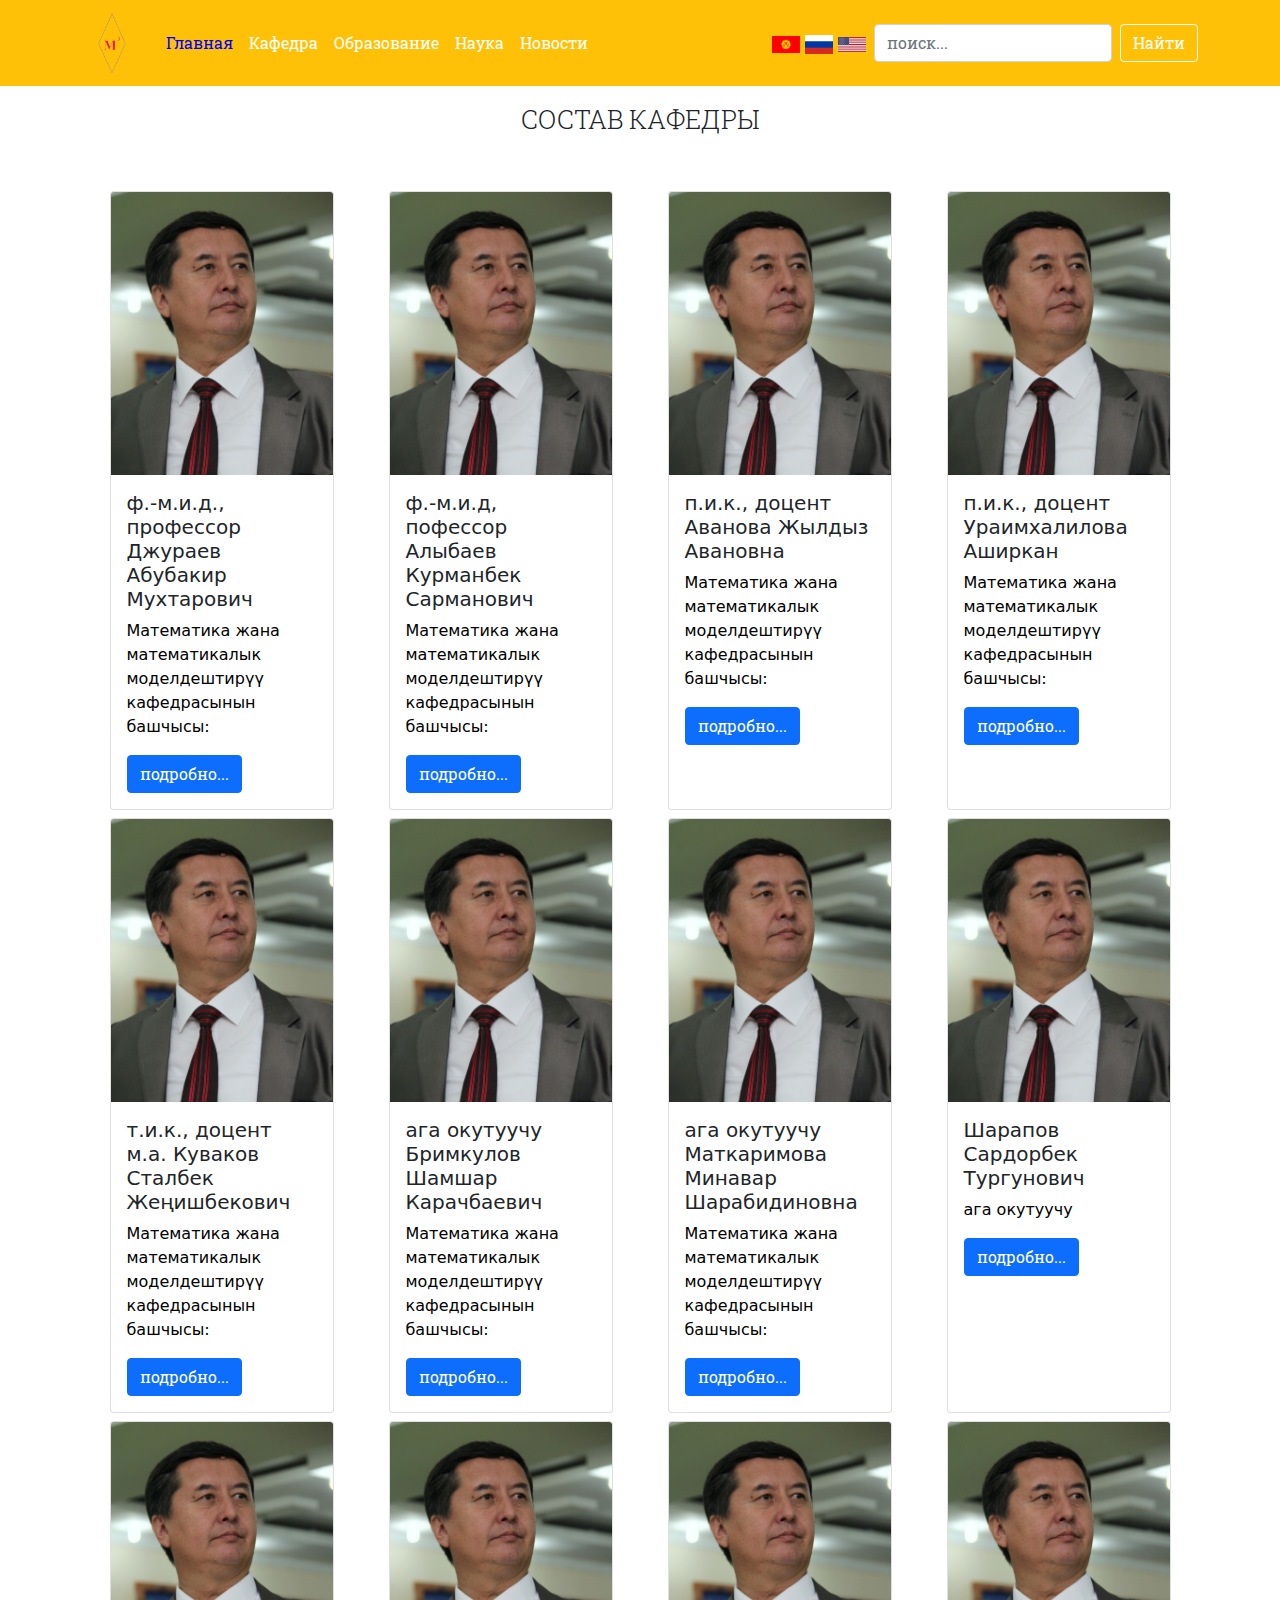
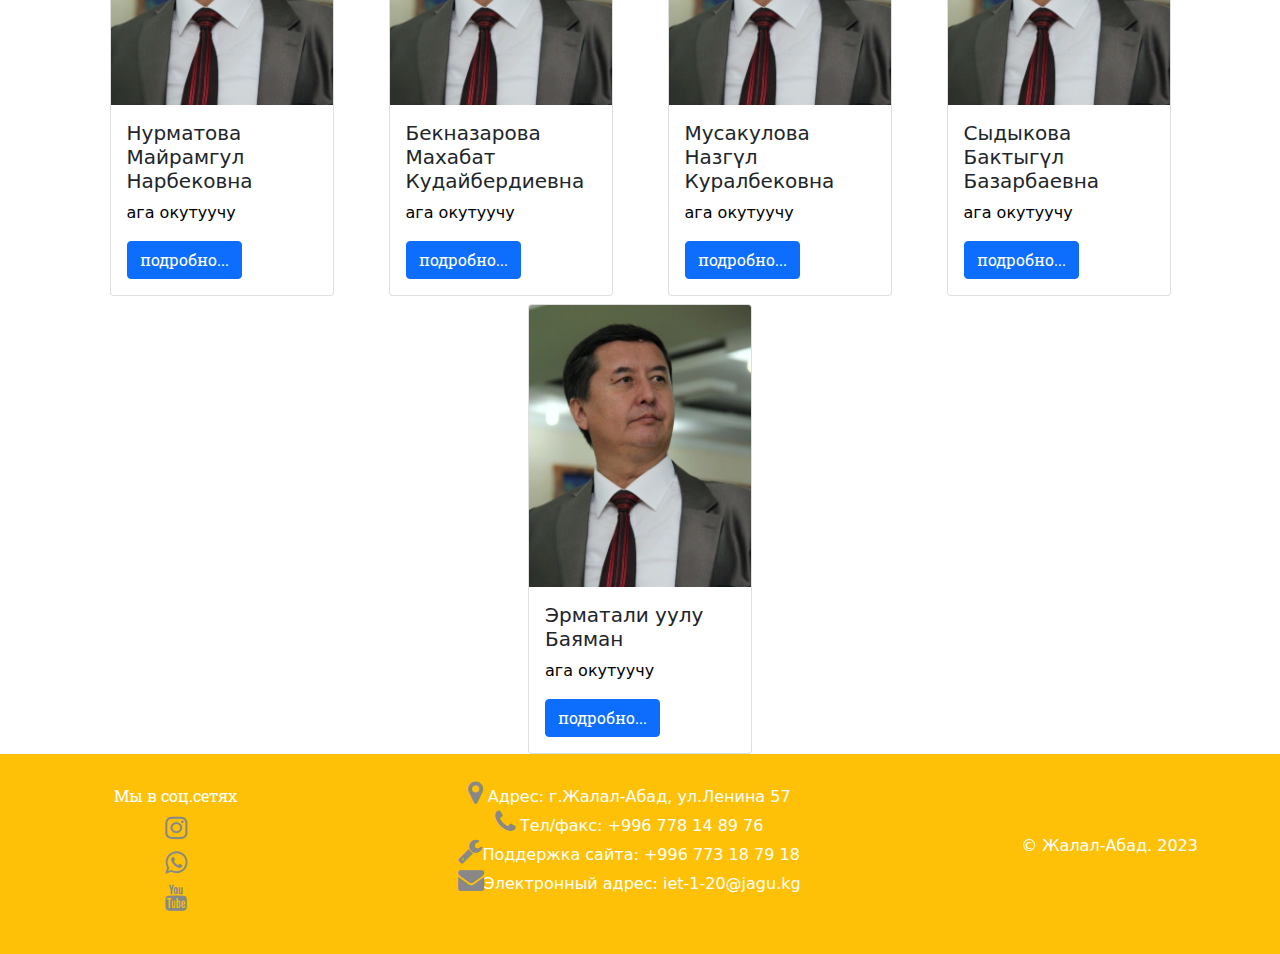
<file: sostav.html>
<!DOCTYPE html>
<html lang="en">
  <head>
    <meta charset="UTF-8" />
    <meta http-equiv="X-UA-Compatible" content="IE=edge" />
    <meta name="viewport" content="width=device-width, initial-scale=1.0" />
    <title>Bootstrap</title>
    <link
      rel="stylesheet"
      href="https://stackpath.bootstrapcdn.com/font-awesome/4.7.0/css/font-awesome.min.css"
    />
    <link rel="preconnect" href="https://fonts.googleapis.com" />
    <link rel="preconnect" href="https://fonts.gstatic.com" crossorigin />
    <link
      href="https://fonts.googleapis.com/css2?family=Lato:ital,wght@0,700;0,900;1,400&family=Open+Sans:ital,wght@0,300;0,400;0,700;1,300&display=swap"
      rel="stylesheet"
    />
    <link rel="preconnect" href="https://fonts.googleapis.com" />
    <link rel="preconnect" href="https://fonts.gstatic.com" crossorigin />
    <link
      href="https://fonts.googleapis.com/css2?family=Montserrat:wght@700&family=Preahvihear&family=Roboto+Slab&display=swap"
      rel="stylesheet"
    />
    <link rel="stylesheet" href="css/bootstrap.min.css" />
    <link rel="stylesheet" href="css/style.min.css" />
    <link rel="stylesheet" href="css/style.css" />
  </head>

  <body>
    <header class="header">
      <nav
        class="navbar navbar-expand-lg navbar-light"
        style="background-color: rgba(255, 193, 7)"
      >
        <div class="container">
          <a class="navbar-brand" href="#"
            ><img
              src="images/logo.png"
              alt=""
              width="60px"
              style="padding: 0; margin: 0"
          /></a>
          <button
            class="navbar-toggler"
            type="button"
            data-bs-toggle="collapse"
            data-bs-target="#navbarSupportedContent"
            aria-controls="navbarSupportedContent"
            aria-expanded="false"
            aria-label="Toggle navigation"
          >
            <span class="navbar-toggler-icon"></span>
          </button>
          <div class="collapse navbar-collapse" id="navbarSupportedContent">
            <ul class="navbar-nav me-auto mb-2 mb-lg-0">
              <li class="nav-item">
                <a class="nav-link active" href="#">Главная</a>
              </li>
              <li class="nav-item">
                <a class="nav-link" href="kafedra.html">Кафедра</a>
              </li>
              <li class="nav-item">
                <a class="nav-link" href="kafedra.html">Образование</a>
              </li>
              <li class="nav-item">
                <a class="nav-link" href="kafedra.html">Наука</a>
              </li>
              <li class="nav-item">
                <a class="nav-link" href="kafedra.html">Новости</a>
              </li>
            </ul>
            <div class="langs">
              <a href=""
                ><img width="28px" src="images/Flag_of_Kyrgyzstan.svg" alt=""
              /></a>
              <a href=""><img width="28px" src="images/rus.png" alt="" /></a>
              <a href=""><img width="28px" src="images/usa.png" alt="" /></a>
            </div>
            <form class="d-flex">
              <input
                class="form-control me-2"
                type="search"
                placeholder="поиск..."
                aria-label="Search"
              />
              <button class="btn btn-outline-success" type="submit">
                Найти
              </button>
            </form>
          </div>
        </div>
      </nav>
    </header>

    <main class="main">
      <section class="card_main">
        <div class="container">
          <h2 class="display-2 text-center text-uppercase mb-5">
            Состав кафедры
          </h2>
          <div class="cards">
            <div class="card" style="width: 14rem">
              <img
                src="images/Абу-бакир-агай.jpg"
                class="card-img-top"
                alt="img"
              />
              <div class="card-body">
                <h5 class="card-title">
                  ф.-м.и.д., профессор Джураев Абубакир Мухтарович
                </h5>
                <p class="card-text">
                  Математика жана математикалык моделдештирүү кафедрасынын
                  башчысы:
                </p>
                <a href="#" class="btn btn-primary">подробно...</a>
              </div>
            </div>
            <div class="card" style="width: 14rem">
              <img
                src="images/Абу-бакир-агай.jpg"
                class="card-img-top"
                alt="img"
              />
              <div class="card-body">
                <h5 class="card-title">
                  ф.-м.и.д, пофессор Алыбаев Курманбек Сарманович
                </h5>
                <p class="card-text">
                  Математика жана математикалык моделдештирүү кафедрасынын
                  башчысы:
                </p>
                <a href="#" class="btn btn-primary">подробно...</a>
              </div>
            </div>
            <div class="card" style="width: 14rem">
              <img
                src="images/Абу-бакир-агай.jpg"
                class="card-img-top"
                alt="img"
              />
              <div class="card-body">
                <h5 class="card-title">
                  п.и.к., доцент Аванова Жылдыз Авановна
                </h5>
                <p class="card-text">
                  Математика жана математикалык моделдештирүү кафедрасынын
                  башчысы:
                </p>
                <a href="#" class="btn btn-primary">подробно...</a>
              </div>
            </div>
            <div class="card" style="width: 14rem">
              <img
                src="images/Абу-бакир-агай.jpg"
                class="card-img-top"
                alt="img"
              />
              <div class="card-body">
                <h5 class="card-title">п.и.к., доцент Ураимхалилова Аширкан</h5>
                <p class="card-text">
                  Математика жана математикалык моделдештирүү кафедрасынын
                  башчысы:
                </p>
                <a href="#" class="btn btn-primary">подробно...</a>
              </div>
            </div>
            <div class="card" style="width: 14rem">
              <img
                src="images/Абу-бакир-агай.jpg"
                class="card-img-top"
                alt="img"
              />
              <div class="card-body">
                <h5 class="card-title">
                  т.и.к., доцент м.а. Куваков Сталбек Жеңишбекович
                </h5>
                <p class="card-text">
                  Математика жана математикалык моделдештирүү кафедрасынын
                  башчысы:
                </p>
                <a href="#" class="btn btn-primary">подробно...</a>
              </div>
            </div>
            <div class="card" style="width: 14rem">
              <img
                src="images/Абу-бакир-агай.jpg"
                class="card-img-top"
                alt="img"
              />
              <div class="card-body">
                <h5 class="card-title">
                  ага окутуучу Бримкулов Шамшар Карачбаевич
                </h5>
                <p class="card-text">
                  Математика жана математикалык моделдештирүү кафедрасынын
                  башчысы:
                </p>
                <a href="#" class="btn btn-primary">подробно...</a>
              </div>
            </div>
            <div class="card" style="width: 14rem">
              <img
                src="images/Абу-бакир-агай.jpg"
                class="card-img-top"
                alt="img"
              />
              <div class="card-body">
                <h5 class="card-title">
                  ага окутуучу Маткаримова Минавар Шарабидиновна
                </h5>
                <p class="card-text">
                  Математика жана математикалык моделдештирүү кафедрасынын
                  башчысы:
                </p>
                <a href="#" class="btn btn-primary">подробно...</a>
              </div>
            </div>
            <div class="card" style="width: 14rem">
              <img
                src="images/Абу-бакир-агай.jpg"
                class="card-img-top"
                alt="img"
              />
              <div class="card-body">
                <h5 class="card-title">Шарапов Сардорбек Тургунович</h5>
                <p class="card-text">ага окутуучу</p>
                <a href="#" class="btn btn-primary">подробно...</a>
              </div>
            </div>
            <div class="card" style="width: 14rem">
              <img
                src="images/Абу-бакир-агай.jpg"
                class="card-img-top"
                alt="img"
              />
              <div class="card-body">
                <h5 class="card-title">Нурматова Майрамгул Нарбековна</h5>
                <p class="card-text">ага окутуучу</p>
                <a href="#" class="btn btn-primary">подробно...</a>
              </div>
            </div>
            <div class="card" style="width: 14rem">
              <img
                src="images/Абу-бакир-агай.jpg"
                class="card-img-top"
                alt="img"
              />
              <div class="card-body">
                <h5 class="card-title">Бекназарова Махабат Кудайбердиевна</h5>
                <p class="card-text">ага окутуучу</p>
                <a href="#" class="btn btn-primary">подробно...</a>
              </div>
            </div>
            <div class="card" style="width: 14rem">
              <img
                src="images/Абу-бакир-агай.jpg"
                class="card-img-top"
                alt="img"
              />
              <div class="card-body">
                <h5 class="card-title">Мусакулова Назгүл Куралбековна</h5>
                <p class="card-text">ага окутуучу</p>
                <a href="#" class="btn btn-primary">подробно...</a>
              </div>
            </div>
            <div class="card" style="width: 14rem">
              <img
                src="images/Абу-бакир-агай.jpg"
                class="card-img-top"
                alt="img"
              />
              <div class="card-body">
                <h5 class="card-title">Сыдыкова Бактыгүл Базарбаевна</h5>
                <p class="card-text">ага окутуучу</p>
                <a href="#" class="btn btn-primary">подробно...</a>
              </div>
            </div>
            <div class="card" style="width: 14rem">
              <img
                src="images/Абу-бакир-агай.jpg"
                class="card-img-top"
                alt="img"
              />
              <div class="card-body">
                <h5 class="card-title">Эрматали уулу Баяман</h5>
                <p class="card-text">ага окутуучу</p>
                <a href="#" class="btn btn-primary">подробно...</a>
              </div>
            </div>
          </div>
        </div>
      </section>
    </main>

    <footer class="footer bg-warning text-dark text-center p-4">
      <div class="container footer">
        <ul>
          <li><a href="">Мы в соц.сетях</a></li>
          <li>
            <a href=""><i class="fa fa-instagram" aria-hidden="true"></i></a>
          </li>
          <li>
            <a href=""><i class="fa fa-whatsapp" aria-hidden="true"></i></a>
          </li>

          <li>
            <a href=""><i class="fa fa-youtube" aria-hidden="true"></i></a>
          </li>
        </ul>

        <ul>
          <p>
            <i class="fa fa-map-marker" aria-hidden="true"></i>
            Адрес: г.Жалал-Абад, ул.​Ленина 57 <br />
            <i class="fa fa-phone" aria-hidden="true"></i> Тел/факс: +996 778 14
            89 76 <br />
            <i class="fa fa-wrench" aria-hidden="true"></i>Поддержка сайта: +996
            773 18 79 18
            <br />

            <i class="fa fa-envelope" aria-hidden="true"></i>Электронный адрес:
            iet-1-20@jagu.kg
          </p>
        </ul>
        <ul>
          <p class="m-0">&copy; Жалал-Абад. 2023</p>
        </ul>
      </div>
    </footer>

    <script src="js/bootstrap.bundle.min.js"></script>
  </body>
</html>
</file>
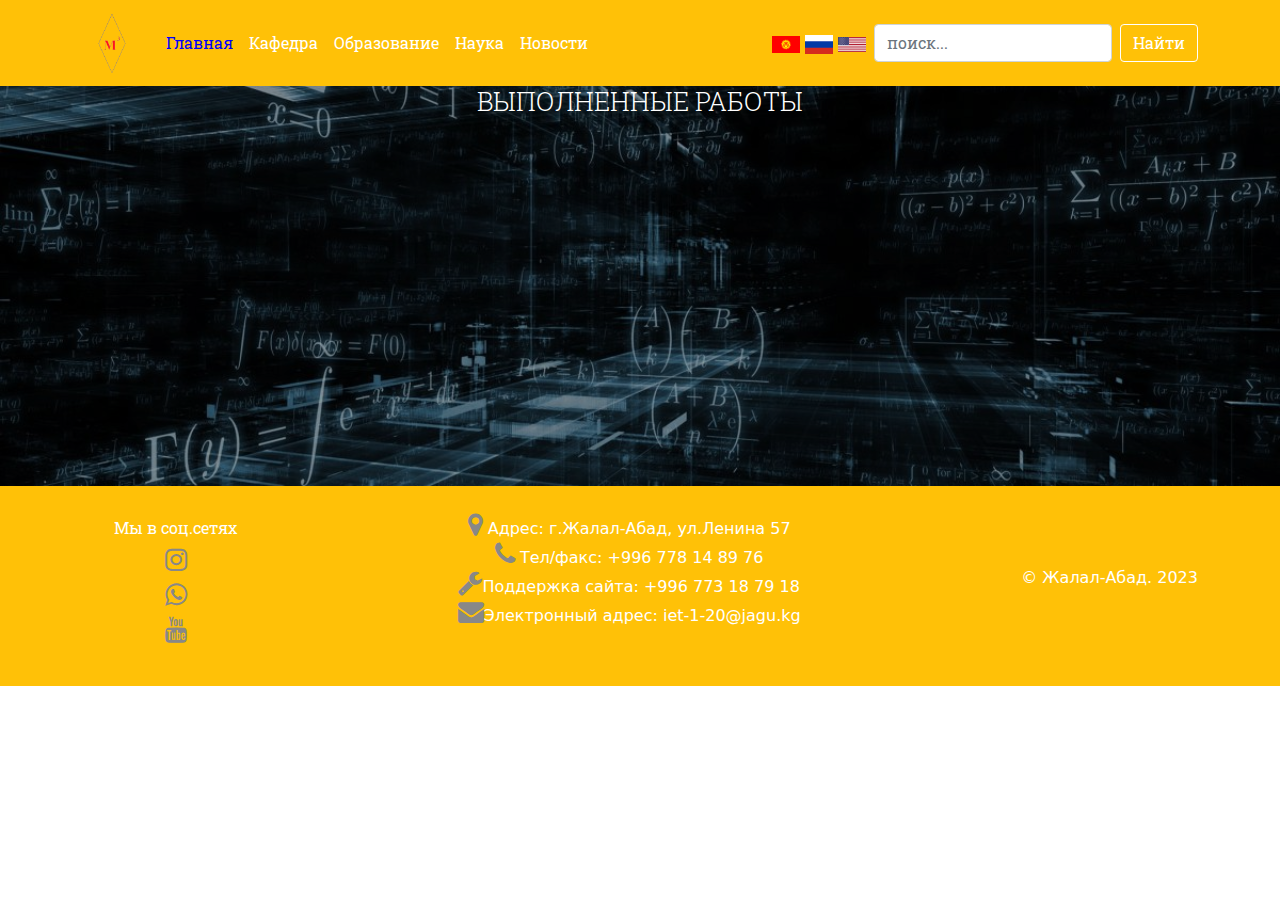
<file: works.html>
<!DOCTYPE html>
<html lang="en">
  <head>
    <meta charset="UTF-8" />
    <meta http-equiv="X-UA-Compatible" content="IE=edge" />
    <meta name="viewport" content="width=device-width, initial-scale=1.0" />
    <title>Bootstrap</title>
    <link
      rel="stylesheet"
      href="https://stackpath.bootstrapcdn.com/font-awesome/4.7.0/css/font-awesome.min.css"
    />
    <link rel="preconnect" href="https://fonts.googleapis.com" />
    <link rel="preconnect" href="https://fonts.gstatic.com" crossorigin />
    <link
      href="https://fonts.googleapis.com/css2?family=Lato:ital,wght@0,700;0,900;1,400&family=Open+Sans:ital,wght@0,300;0,400;0,700;1,300&display=swap"
      rel="stylesheet"
    />
    <link rel="preconnect" href="https://fonts.googleapis.com" />
    <link rel="preconnect" href="https://fonts.gstatic.com" crossorigin />
    <link
      href="https://fonts.googleapis.com/css2?family=Montserrat:wght@700&family=Preahvihear&family=Roboto+Slab&display=swap"
      rel="stylesheet"
    />
    <link rel="stylesheet" href="css/bootstrap.min.css" />
    <link rel="stylesheet" href="css/style.min.css" />
    <link rel="stylesheet" href="css/style.css" />
  </head>

  <body>
    <header class="header">
      <nav
        class="navbar navbar-expand-lg navbar-light"
        style="background-color: rgba(255, 193, 7)"
      >
        <div class="container">
          <a class="navbar-brand" href="#"
            ><img
              src="images/logo.png"
              alt=""
              width="60px"
              style="padding: 0; margin: 0"
          /></a>
          <button
            class="navbar-toggler"
            type="button"
            data-bs-toggle="collapse"
            data-bs-target="#navbarSupportedContent"
            aria-controls="navbarSupportedContent"
            aria-expanded="false"
            aria-label="Toggle navigation"
          >
            <span class="navbar-toggler-icon"></span>
          </button>
          <div class="collapse navbar-collapse" id="navbarSupportedContent">
            <ul class="navbar-nav me-auto mb-2 mb-lg-0">
              <li class="nav-item">
                <a class="nav-link active" href="#">Главная</a>
              </li>
              <li class="nav-item">
                <a class="nav-link" href="kafedra.html">Кафедра</a>
              </li>
              <li class="nav-item">
                <a class="nav-link" href="kafedra.html">Образование</a>
              </li>
              <li class="nav-item">
                <a class="nav-link" href="kafedra.html">Наука</a>
              </li>
              <li class="nav-item">
                <a class="nav-link" href="kafedra.html">Новости</a>
              </li>
            </ul>
            <div class="langs">
              <a href=""
                ><img width="28px" src="images/Flag_of_Kyrgyzstan.svg" alt=""
              /></a>
              <a href=""><img width="28px" src="images/rus.png" alt="" /></a>
              <a href=""><img width="28px" src="images/usa.png" alt="" /></a>
            </div>
            <form class="d-flex">
              <input
                class="form-control me-2"
                type="search"
                placeholder="поиск..."
                aria-label="Search"
              />
              <button class="btn btn-outline-success" type="submit">
                Найти
              </button>
            </form>
          </div>
        </div>
      </nav>
    </header>

    <main class="main">
      <section class="banner text-center">
        <div class="container">
          <h2 class="display-2 text-center text-uppercase mb-5">
            ВЫПОЛНЕННЫЕ РАБОТЫ
          </h2>
        </div>
      </section>
    </main>

    <footer class="footer bg-warning text-dark text-center p-4">
      <div class="container footer">
        <ul>
          <li><a href="">Мы в соц.сетях</a></li>
          <li>
            <a href=""><i class="fa fa-instagram" aria-hidden="true"></i></a>
          </li>
          <li>
            <a href=""><i class="fa fa-whatsapp" aria-hidden="true"></i></a>
          </li>

          <li>
            <a href=""><i class="fa fa-youtube" aria-hidden="true"></i></a>
          </li>
        </ul>

        <ul>
          <p>
            <i class="fa fa-map-marker" aria-hidden="true"></i>
            Адрес: г.Жалал-Абад, ул.​Ленина 57 <br />
            <i class="fa fa-phone" aria-hidden="true"></i> Тел/факс: +996 778 14
            89 76 <br />
            <i class="fa fa-wrench" aria-hidden="true"></i>Поддержка сайта: +996
            773 18 79 18
            <br />

            <i class="fa fa-envelope" aria-hidden="true"></i>Электронный адрес:
            iet-1-20@jagu.kg
          </p>
        </ul>
        <ul>
          <p class="m-0">&copy; Жалал-Абад. 2023</p>
        </ul>
      </div>
    </footer>

    <script src="js/bootstrap.bundle.min.js"></script>
  </body>
</html>
</file>
<file: css/style.css>
.navbar-light .navbar-nav .nav-link {
  font-family: "Roboto Slab", serif;
  color: #fff;
}
.btn-outline-success {
  color: white;
  border-color: white;
}
.navbar-light .navbar-nav .nav-link.active {
  color: blue;
}
.display-1 {
  font-size: 3rem;
  font-family: "Montserrat", sans-serif;
}
.banner {
  min-height: 400px;
  color: #fff;
  background-image: url("../images/1625738659_53-kartinkin-com-p-matematika-oboi-krasivie-57.jpg");
  background-color: rgba(0, 0, 0, 0.4);
  background-blend-mode: darken;
  background-repeat: no-repeat;
  background-position: center;
  background-size: cover;
}
@media (max-width: 520px) {
  .display-1 {
    font-size: 2rem;
  }
}
button,
input,
optgroup,
select,
textarea {
  font-family: "Roboto Slab", serif;
}
.col-12 {
  text-align: center;
}
.display-4 {
  font-family: "Roboto Slab", serif;
}
.info {
  font-family: "Roboto Slab", serif;
  color: #000;
}
.contacts_link {
  list-style: none;
}
.fa {
  font-size: 26px;
  color: #000;
}
.contacts_link a {
  text-decoration: none;
  display: flex;
  gap: 8px;
  color: black;
}
a {
  font-family: "Roboto Slab", serif;
  text-decoration: none;
  color: #fff;
}
li {
  list-style: none;
}
.footer {
  display: flex;
  flex-wrap: wrap;
  justify-content: space-between;
  align-items: center;
}
.footer ul li {
  margin-top: 6px;
}
.footer ul li a .fa {
  color: rgb(136, 136, 136);
}
p {
  color: #fff;
}
p .fa {
  color: rgb(136, 136, 136);
}
.container .list-group {
  margin: 10px 0;
  display: flex;
  flex-wrap: wrap;
  justify-content: space-between;
  flex-direction: row;
}
.accordion-item {
  flex-grow: 0;
  flex-shrink: 0;
  flex-basis: 50%;
  margin-top: 6px;
}

.container .list-group .list-group-item:hover {
  background-color: #0d6efd;
  transition: 0.3s;
  color: #fff;
}
.display-2 {
  font-family: "Roboto Slab", serif;
  font-size: 26px;
}
.container .list-group .list-group-item {
  color: rgba(255, 193, 7);
}
.accordion {
  display: flex;
  flex-wrap: wrap;
  justify-content: space-between;
}
.accordion-body {
  margin: 0;
}
.accordion-body ul {
  list-style: none;

  color: #fff;
  border-radius: 2px;
  padding: 6px;
  display: flex;
  flex-direction: column;
  margin-top: -12px;
}
.accordion-body ul a {
  padding: 3px;
  background-color: #0d6efd;
  color: #fff;
  border-radius: 3px;
  margin-top: 3px;
}
.accordion-body ul a:hover {
  background-color: rgba(255, 193, 7);
  color: #000;
  transition: 0.3s;
}
.history {
  color: #000;
}
.link_history {
  color: #0d6efd;
  text-decoration: dashed;
}
.card-text {
  color: #000;
}
.card_main {
  margin-top: 18px;
}
.cards {
  display: flex;
  flex-wrap: wrap;
  justify-content: space-around;
}
.card {
  margin-top: 8px;
  transition: 0.3s;
}
.card:hover {
  width: 16rem;
  transform: scale(1.1);
  z-index: 1;
  box-shadow: 0 20px 20px 0 rgba(196, 47, 47, 0.918);
}

@media (max-width: 476px) {
  .accordion {
    display: flex;
    flex-direction: column;
  }
}
.langs {
  margin-right: 8px;
}
.slider {
  margin: 0;
  padding: 0;
}
.hide {
  display: none;
}
</file>
<file: css/style.min.css>
.banner {
  min-height: 400px;
  color: #fff;
  background-image: url("https://images.unsplash.com/photo-1555066931-4365d14bab8c?ixlib=rb-1.2.1&ixid=MnwxMjA3fDB8MHxwaG90by1wYWdlfHx8fGVufDB8fHx8&auto=format&fit=crop&w=750&q=80");
  background-color: rgba(0, 0, 0, 0.4);
  background-blend-mode: darken;
  background-repeat: no-repeat;
  background-position: center;
  background-size: cover;
}
.slider img {
  -o-object-fit: cover;
  object-fit: cover;
  height: 400px;
}
.complex-grid img {
  height: 250px;
  -o-object-fit: cover;
  object-fit: cover;
}
</file>
